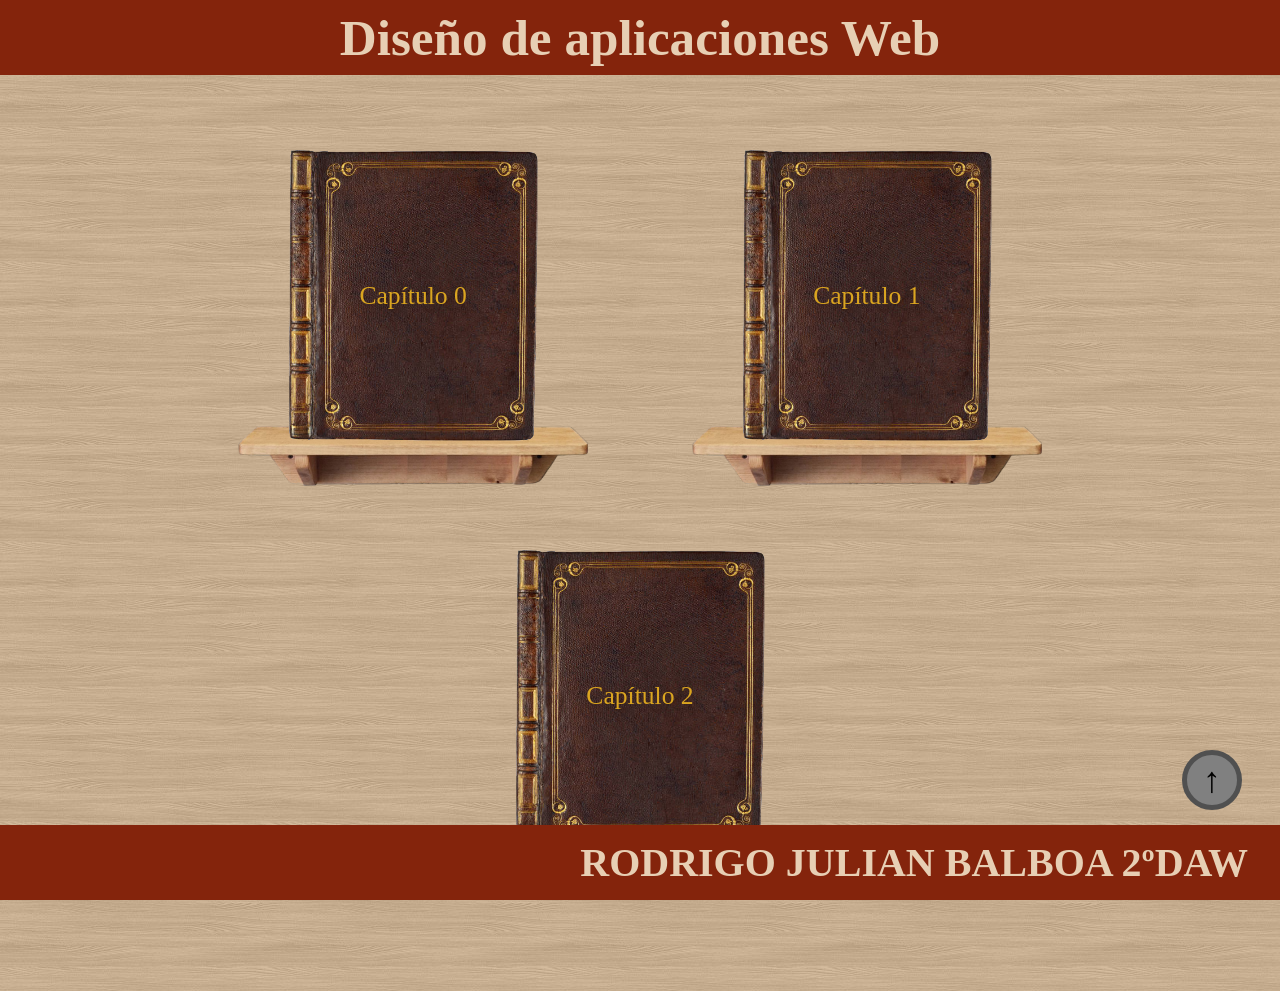
<file: index.html>
<!DOCTYPE html>
<html>
<head>
	<meta charset="utf-8">
	<meta name="viewport" content="width=device-width, initial-scale=1.0">
	<link rel="stylesheet" type="text/css" href="CSSs/main.css">
	<title>Diseño de aplicaciones Web</title>
	
</head>
<body id="inicio">
	<header>
		Diseño de aplicaciones Web
	</header>
	<div class="contenedor">
		<a href="HTMLs/Capitulos/capitulo0/capitulo0.html" class="libro">Capítulo 0</a>
		<a href="HTMLs/Capitulos/capitulo1/capitulo1.html" class="libro">Capítulo 1</a>
		<a href="HTMLs/Capitulos/capitulo2/capitulo2.html" class="libro">Capítulo 2</a>
</div>
	<a href="#inicio" class="back-to-top" aria-label="Volver arriba">↑</a>
	<footer>
		RODRIGO JULIAN BALBOA 2ºDAW
	</footer>
</body>

</html>
</file>
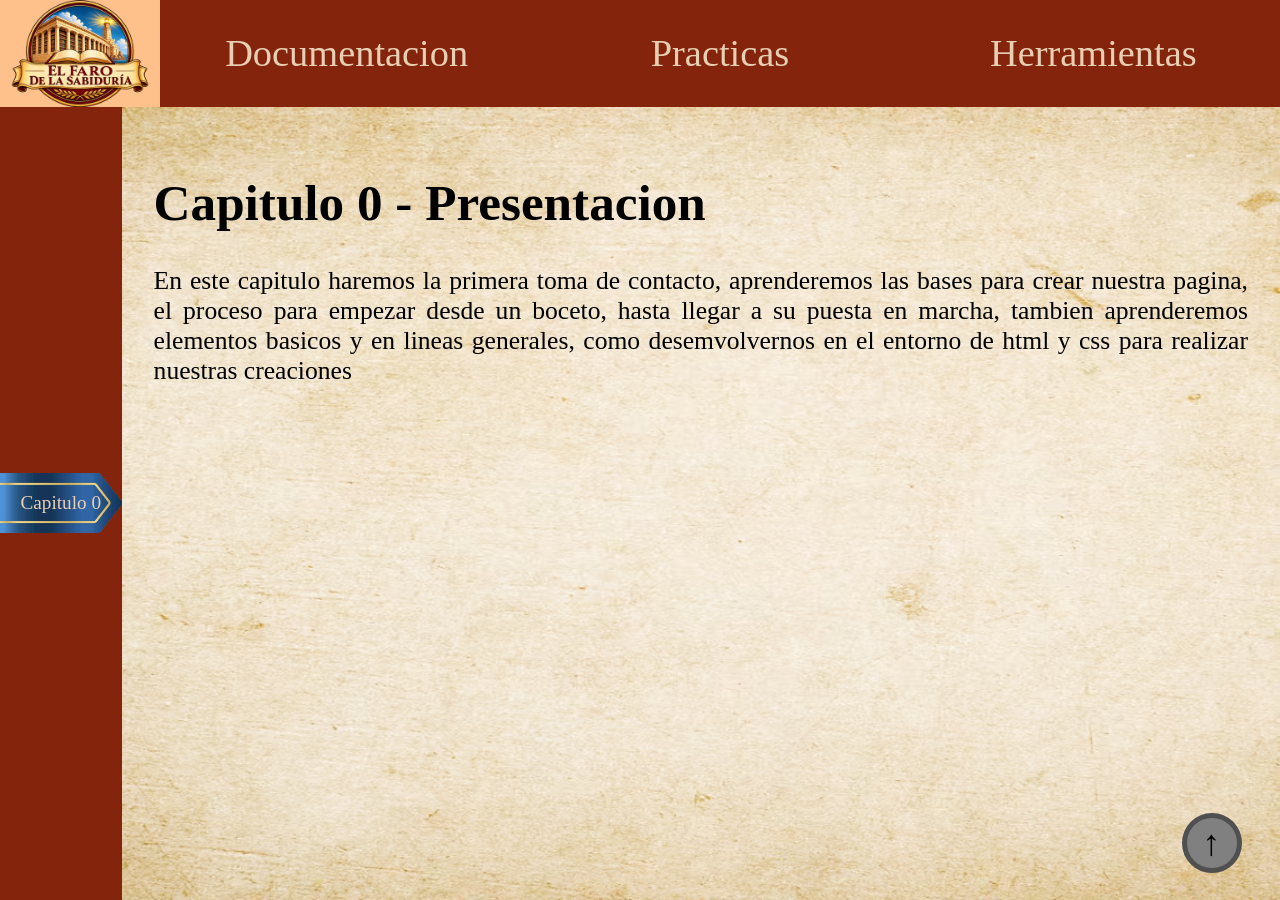
<file: HTMLs/Capitulos/capitulo0/capitulo0.html>
<!DOCTYPE html>
<html>
<head>
	<meta charset="utf-8">
	<meta name="viewport" content="width=device-width, initial-scale=1">
	<link rel="stylesheet" type="text/css" href="../../../CSSs/capitulos.css">
	<title>Capitulo 1</title>
	
</head>
<body>
	<div class="contenedor">
		<div class="superior">
			<div class="logo">
				<a href="../../../index.html">
					<img src="../../../IMGs/logo.png"/>
				</a>
			</div>
			<div class="opciones">
				<input type="checkbox" id="menu">
				<label for="menu">☰</label>

				<div class="enlaces">
					<div id="opcion2"><a href="Documentacion.html">Documentacion</a></div>
					<div id="opcion3"><a href="Practicas.html">Practicas</a></div>
					<div id="opcion4"><a href="Herramientas.html">Herramientas</a></div>
					<!-- Usar en funcion de si se necesita o no
					<div id="opcion1">Tema anterior</div>
					<div id="opcion2">Herramientas</div>
					<div id="opcion3">Ejercicios</div>
					<div id="opcion4">Siguiente Tema</div>
					-->
				</div>
			</div>
		</div>
		<div class="inferior">
			<div class="marcador">
				<div id="ancla1"><a href="#parte1">Capitulo 0</a></div>
				<!-- Usar en funcion de si se necesita o no
				<div id="ancla1">ancla 1</div>
				<div id="ancla2">ancla 2</div> 
				<div id="ancla3">ancla 3</div>
				<div id="ancla4">ancla 4</div>
				-->
			</div>
			<div class="texto" id="texto">
				<h1 id="parte1">Capitulo 0 - Presentacion</h1>
					<p>En este capitulo haremos la primera toma de contacto, aprenderemos las bases para crear nuestra pagina, el proceso para empezar desde un boceto, hasta llegar a su puesta en marcha, tambien aprenderemos elementos basicos y en lineas generales, como desemvolvernos en el entorno de html y css para realizar nuestras creaciones</p>
			</div>
		</div>
	</div>
	<a href="#parte1" class="back-to-top">↑</a>
	<script src="../../../JavaScript/barra.js"></script>
</body>
</html>
</file>
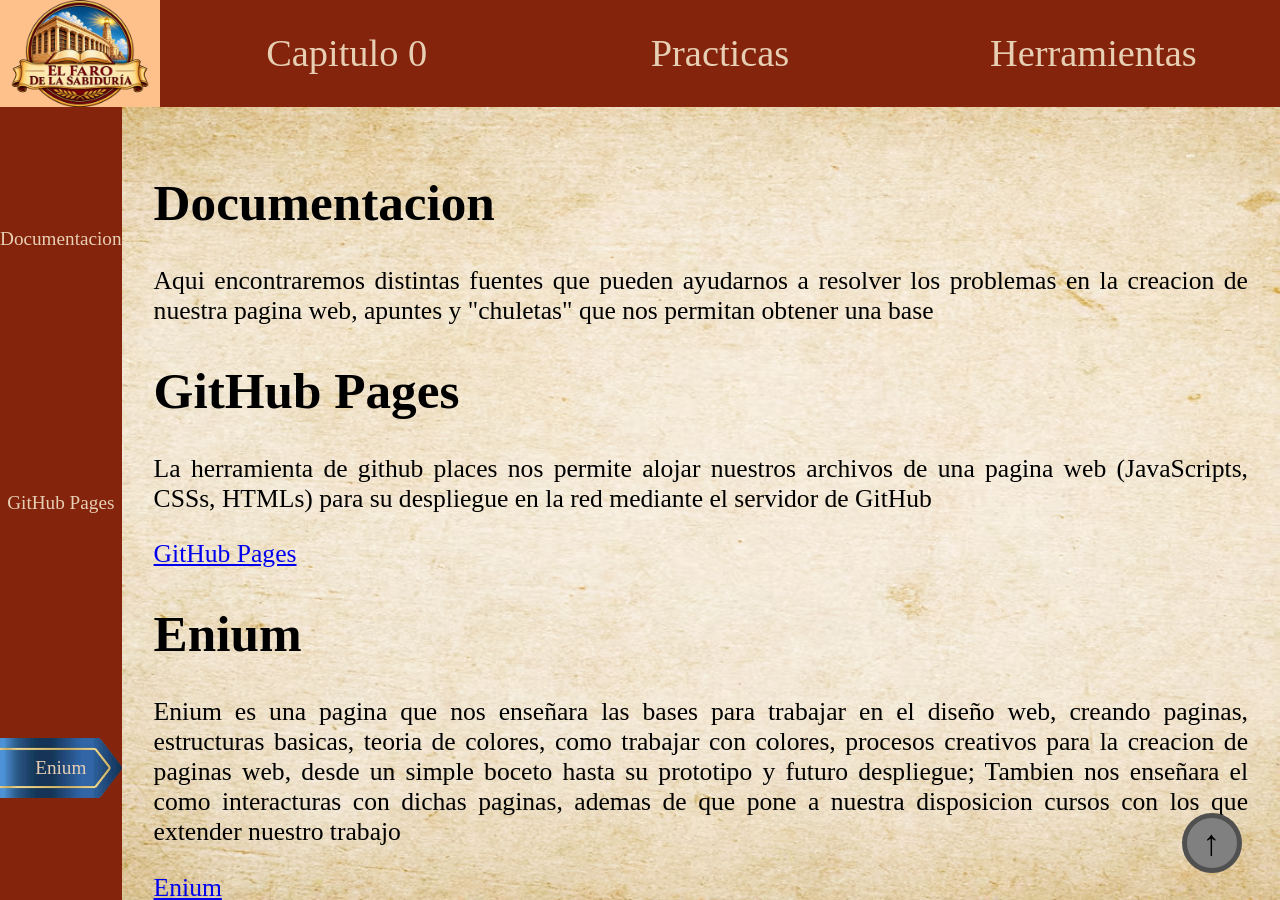
<file: HTMLs/Capitulos/capitulo0/Documentacion.html>
<!DOCTYPE html>
<html>
<head>
	<meta charset="utf-8">
	<meta name="viewport" content="width=device-width, initial-scale=1">
	<link rel="stylesheet" type="text/css" href="../../../CSSs/capitulos.css">
	<title>Capitulo 1</title>
	
</head>
<body>
	<div class="contenedor">
		<div class="superior">
			<div class="logo">
				<a href="../../../index.html">
					<img src="../../../IMGs/logo.png"/>
				</a>
			</div>
			<div class="opciones">
				<input type="checkbox" id="menu">
				<label for="menu">☰</label>

				<div class="enlaces">
					<div id="opcion2"><a href="Capitulo0.html">Capitulo 0</a></div>
					<div id="opcion3"><a href="Practicas.html">Practicas</a></div>
					<div id="opcion4"><a href="Herramientas.html">Herramientas</a></div>
					<!-- Usar en funcion de si se necesita o no
					<div id="opcion1">Tema anterior</div>
					<div id="opcion2">Herramientas</div>
					<div id="opcion3">Ejercicios</div>
					<div id="opcion4">Siguiente Tema</div>
					-->
				</div>
			</div>
		</div>
		<div class="inferior">
			<div class="marcador">
				<div id="ancla1"><a href="#parte1">Documentacion</a></div>
				<div id="ancla2"><a href="#parte2">GitHub Pages</a></div>
				<div id="ancla3"><a href="#parte3">Enium</a></div>
				<!-- Usar en funcion de si se necesita o no
				<div id="ancla1">ancla 1</div>
				<div id="ancla2">ancla 2</div> 
				<div id="ancla3">ancla 3</div>
				<div id="ancla4">ancla 4</div>
				-->
			</div>
			<div class="texto" id="texto">
				<h1 id="parte1">Documentacion</h1>
				<p>Aqui encontraremos distintas fuentes que pueden ayudarnos a resolver los problemas en la creacion de nuestra pagina web, apuntes y "chuletas" que nos permitan obtener una base</p>
				<h1 id="parte2">GitHub Pages</h1>
				<p>La herramienta de github places nos permite alojar nuestros archivos de una pagina web (JavaScripts, CSSs, HTMLs) para su despliegue en la red mediante el servidor de GitHub</p>
				<a href="https://docs.github.com/es/pages?classId=c69e8f66-4b41-42af-a411-b7788c4b36c5">GitHub Pages</a>
				<h1 id="parte3">Enium</h1>
				<p>Enium es una pagina que nos enseñara las bases para trabajar en el diseño web, creando paginas, estructuras basicas, teoria de colores, como trabajar con colores, procesos creativos para la creacion de paginas web, desde un simple boceto hasta su prototipo y futuro despliegue; Tambien nos enseñara el como interacturas con dichas paginas, ademas de que pone a nuestra disposicion cursos con los que extender nuestro trabajo</p>
				<a href="https://www.eniun.com/diseno-interfaces-web-ciclo-formativo/?classId=c69e8f66-4b41-42af-a411-b7788c4b36c5">Enium</a>
			</div>
		</div>
	</div>
	<a href="#parte1" class="back-to-top">↑</a>
	<script src="../../../JavaScript/barra.js"></script>
</body>
</html>
</file>
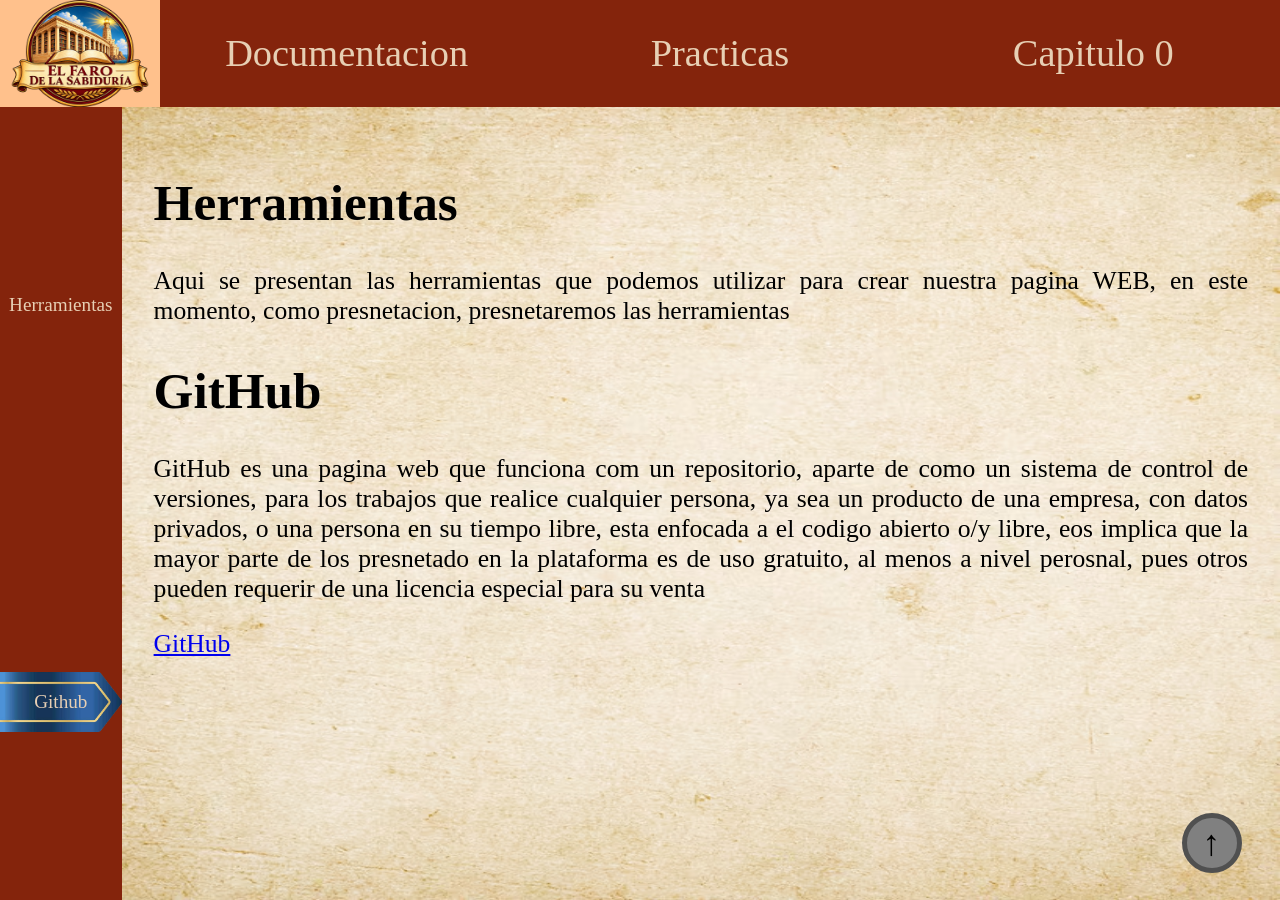
<file: HTMLs/Capitulos/capitulo0/Herramientas.html>
<!DOCTYPE html>
<html>
<head>
	<meta charset="utf-8">
	<meta name="viewport" content="width=device-width, initial-scale=1">
	<link rel="stylesheet" type="text/css" href="../../../CSSs/capitulos.css">
	<title>Capitulo 1</title>
	
</head>
<body>
	<div class="contenedor">
		<div class="superior">
			<div class="logo">
				<a href="../../../index.html">
					<img src="../../../IMGs/logo.png"/>
				</a>
			</div>
			<div class="opciones">
				<input type="checkbox" id="menu">
				<label for="menu">☰</label>

				<div class="enlaces">
					<div id="opcion2"><a href="Documentacion.html">Documentacion</a></div>
					<div id="opcion3"><a href="Practicas.html">Practicas</a></div>
					<div id="opcion4"><a href="Capitulo0.html">Capitulo 0</a></div>
					<!-- Usar en funcion de si se necesita o no
					<div id="opcion1">Tema anterior</div>
					<div id="opcion2">Herramientas</div>
					<div id="opcion3">Ejercicios</div>
					<div id="opcion4">Siguiente Tema</div>
					-->
				</div>
			</div>
		</div>
		<div class="inferior">
			<div class="marcador">
				<div id="ancla1"><a href="#parte1">Herramientas</a></div>
                <div id="ancla2"><a href="#parte2">Github</a></div>
				<!-- Usar en funcion de si se necesita o no
				<div id="ancla1">ancla 1</div>
				<div id="ancla2">ancla 2</div> 
				<div id="ancla3">ancla 3</div>
				<div id="ancla4">ancla 4</div>
				-->
			</div>
			<div class="texto" id="texto">
				<h1 id="parte1">Herramientas</h1>
				<p>Aqui se presentan las herramientas que podemos utilizar para crear nuestra pagina WEB, en este momento, como presnetacion, presnetaremos las herramientas</p>
                <h1 id="parte2">GitHub</h1>
                <p>GitHub es una pagina web que funciona com un repositorio, aparte de como un sistema de control de versiones, para los trabajos que realice cualquier persona, ya sea un producto de una empresa, con datos privados, o una persona en su tiempo libre, esta enfocada a el codigo abierto o/y libre, eos implica que la mayor parte de los presnetado en la plataforma es de uso gratuito, al menos a nivel perosnal, pues otros pueden requerir de una licencia especial para su venta</p>
                <a href="https://github.com/">GitHub</a>
			</div>
		</div>
	</div>
	<a href="#parte1" class="back-to-top">↑</a>
	<script src="../../../JavaScript/barra.js"></script>
</body>
</html>
</file>
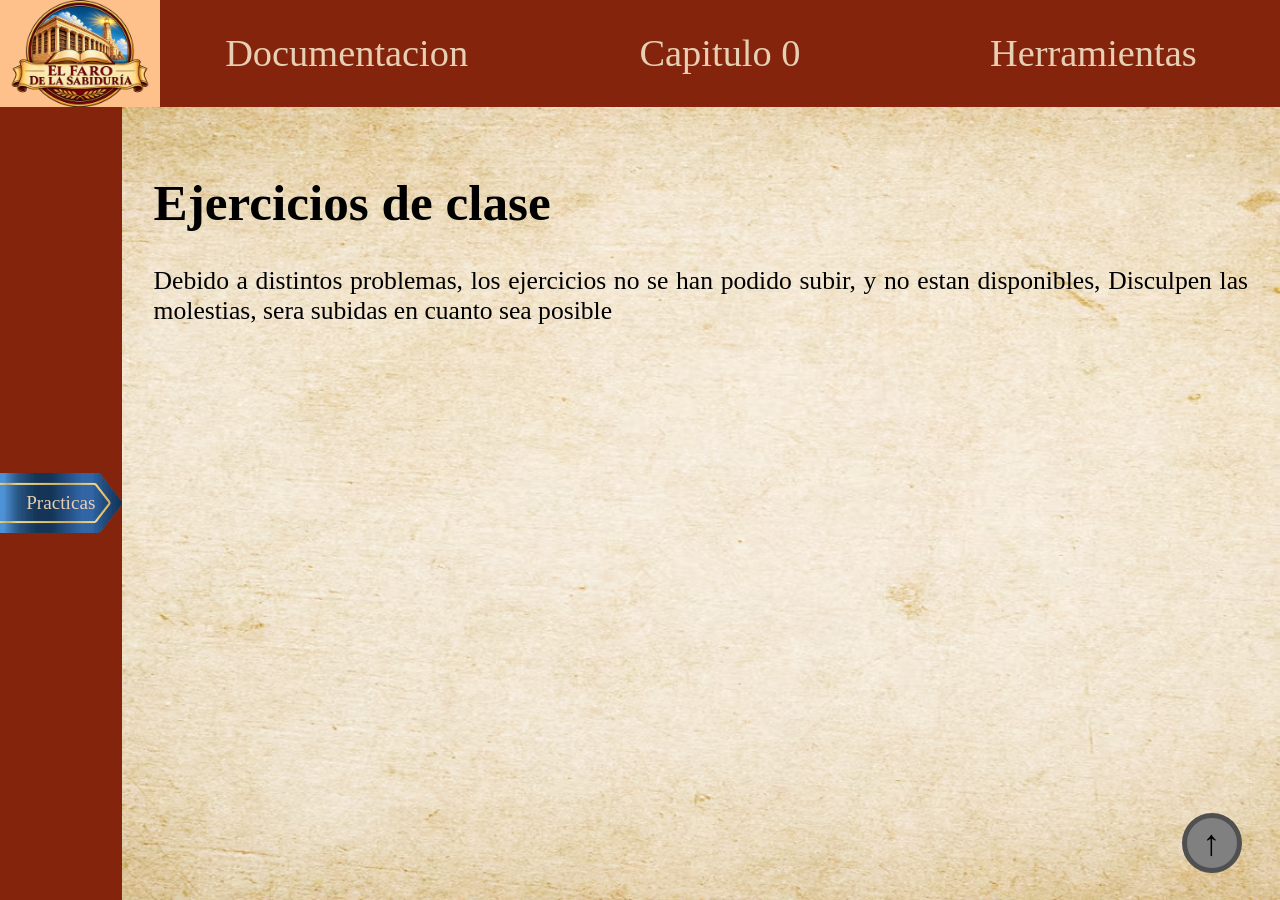
<file: HTMLs/Capitulos/capitulo0/Practicas.html>
<!DOCTYPE html>
<html>
<head>
	<meta charset="utf-8">
	<meta name="viewport" content="width=device-width, initial-scale=1">
	<link rel="stylesheet" type="text/css" href="../../../CSSs/capitulos.css">
	<title>Capitulo 1</title>
	
</head>
<body>
	<div class="contenedor">
		<div class="superior">
			<div class="logo">
				<a href="../../../index.html">
					<img src="../../../IMGs/logo.png"/>
				</a>
			</div>
			<div class="opciones">
				<input type="checkbox" id="menu">
				<label for="menu">☰</label>

				<div class="enlaces">
					<div id="opcion2"><a href="Documentacion.html">Documentacion</a></div>
					<div id="opcion3"><a href="Capitulo0.html">Capitulo 0</a></div>
					<div id="opcion4"><a href="Herramientas.html">Herramientas</a></div>
					<!-- Usar en funcion de si se necesita o no
					<div id="opcion1">Tema anterior</div>
					<div id="opcion2">Herramientas</div>
					<div id="opcion3">Ejercicios</div>
					<div id="opcion4">Siguiente Tema</div>
					-->
				</div>
			</div>
		</div>
		<div class="inferior">
			<div class="marcador">
				<div id="ancla1"><a href="#parte1">Practicas</a></div>
				<!-- Usar en funcion de si se necesita o no
				<div id="ancla1">ancla 1</div>
				<div id="ancla2">ancla 2</div> 
				<div id="ancla3">ancla 3</div>
				<div id="ancla4">ancla 4</div>
				-->
			</div>
			<div class="texto" id="texto">
				<h1 id="parte1">Ejercicios de clase</h1>
				<p>Debido a distintos problemas, los ejercicios no se han podido subir, y no estan disponibles, Disculpen las molestias, sera subidas en cuanto sea posible</p>
			</div>
		</div>
	</div>
	<a href="#parte1" class="back-to-top">↑</a>
	<script src="../../../JavaScript/barra.js"></script>
</body>
</html>
</file>
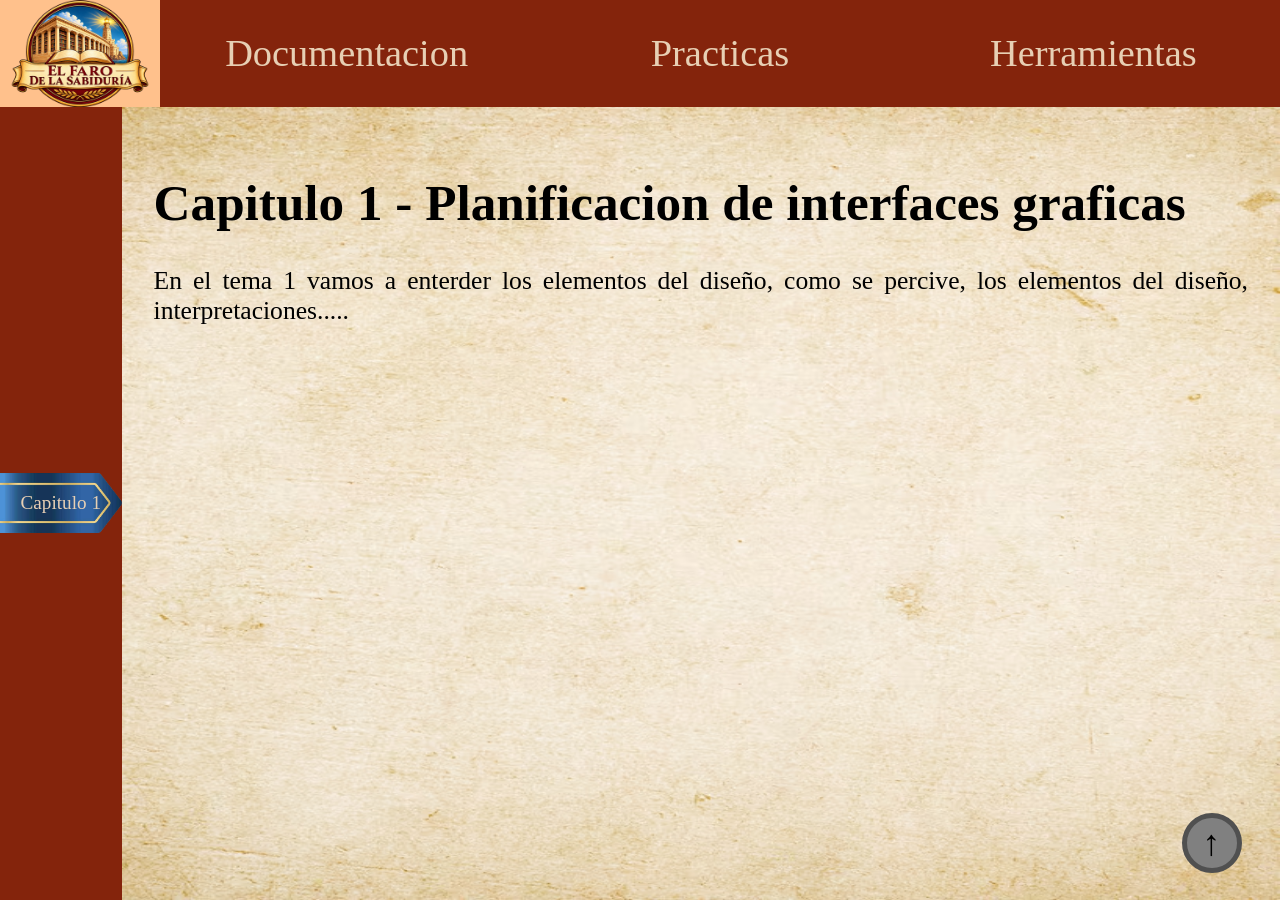
<file: HTMLs/Capitulos/capitulo1/capitulo1.html>
<!DOCTYPE html>
<html>
<head>
	<meta charset="utf-8">
	<meta name="viewport" content="width=device-width, initial-scale=1">
	<link rel="stylesheet" type="text/css" href="../../../CSSs/capitulos.css">
	<title>Capitulo 1</title>
	
</head>
<body>
	<div class="contenedor">
		<div class="superior">
			<div class="logo">
				<a href="../../../index.html">
					<img src="../../../IMGs/logo.png"/>
				</a>
			</div>
			<div class="opciones">
				<input type="checkbox" id="menu">
				<label for="menu">☰</label>

				<div class="enlaces">
					<div id="opcion2"><a href="Documentacion.html">Documentacion</a></div>
					<div id="opcion3"><a href="Practicas.html">Practicas</a></div>
					<div id="opcion4"><a href="Herramientas.html">Herramientas</a></div>
					<!-- Usar en funcion de si se necesita o no
					<div id="opcion1">Tema anterior</div>
					<div id="opcion2">Herramientas</div>
					<div id="opcion3">Ejercicios</div>
					<div id="opcion4">Siguiente Tema</div>
					-->
				</div>
			</div>
		</div>
		<div class="inferior">
			<div class="marcador">
				<div id="ancla1"><a href="#parte1">Capitulo 1</a></div>
				<!-- Usar en funcion de si se necesita o no
				<div id="ancla1">ancla 1</div>
				<div id="ancla2">ancla 2</div> 
				<div id="ancla3">ancla 3</div>
				<div id="ancla4">ancla 4</div>
				-->
			</div>
			<div class="texto" id="texto">
				<h1 id="parte1">Capitulo 1 - Planificacion de interfaces graficas</h1>
					<p>En el tema 1 vamos a enterder los elementos del diseño, como se percive, los elementos del diseño, interpretaciones.....</p>
			</div>
		</div>
	</div>
	<a href="#parte1" class="back-to-top">↑</a>
	<script src="../../../JavaScript/barra.js"></script>
</body>
</html>
</file>
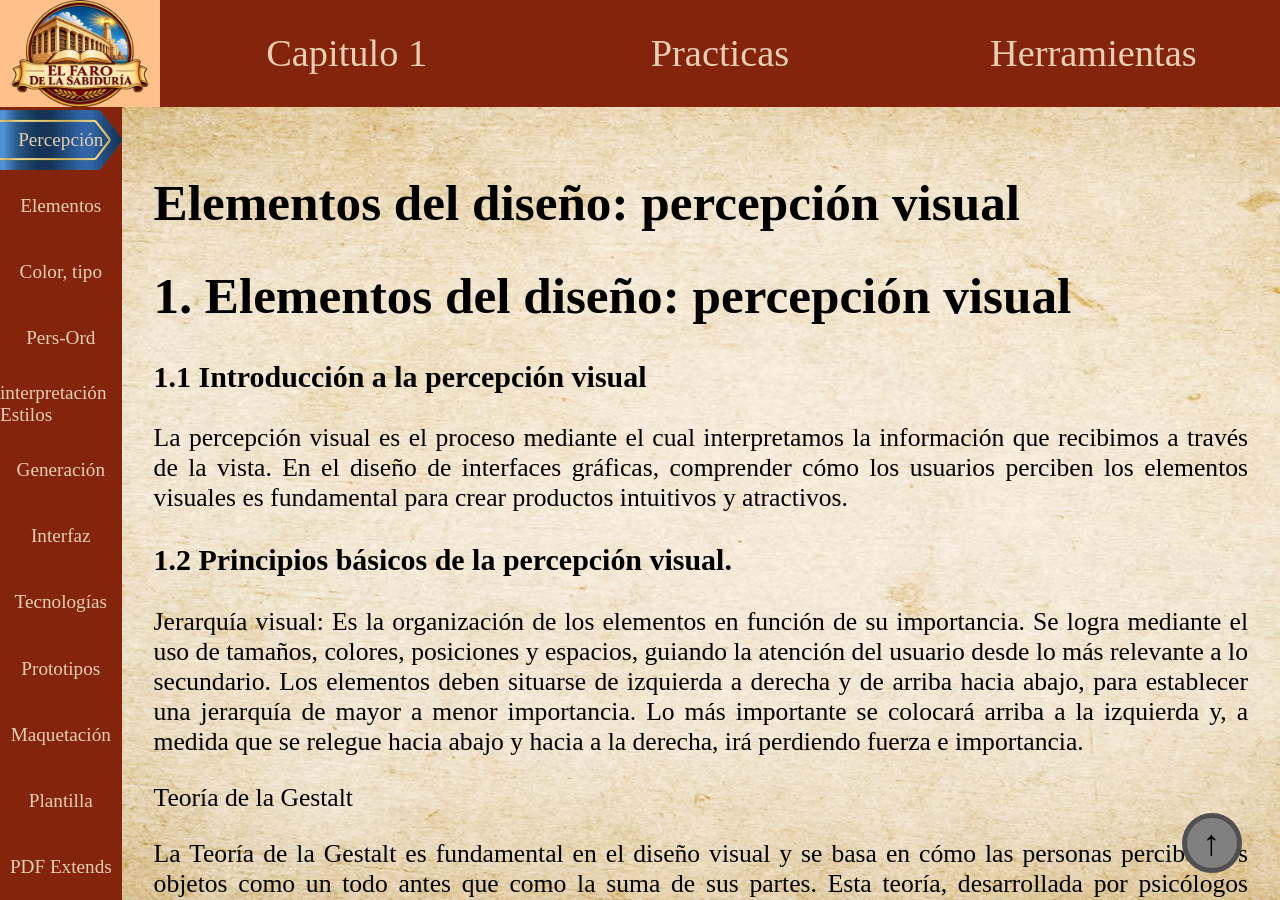
<file: HTMLs/Capitulos/capitulo1/Documentacion.html>
<!DOCTYPE html>
<html>
<head>
	<meta charset="utf-8">
	<meta name="viewport" content="width=device-width, initial-scale=1">
	<link rel="stylesheet" type="text/css" href="../../../CSSs/capitulos.css">
	<title>Capitulo 1</title>
	
</head>
<body>
	<div class="contenedor">
		<div class="superior">
			<div class="logo">
				<a href="../../../index.html">
					<img src="../../../IMGs/logo.png"/>
				</a>
			</div>
			<div class="opciones">
				<input type="checkbox" id="menu">
				<label for="menu">☰</label>

				<div class="enlaces">
					<div id="opcion2"><a href="Capitulo1.html">Capitulo 1</a></div>
					<div id="opcion3"><a href="Practicas.html">Practicas</a></div>
					<div id="opcion4"><a href="Herramientas.html">Herramientas</a></div>
					<!-- Usar en funcion de si se necesita o no
					<div id="opcion1">Tema anterior</div>
					<div id="opcion2">Herramientas</div>
					<div id="opcion3">Ejercicios</div>
					<div id="opcion4">Siguiente Tema</div>
					-->
				</div>
			</div>
		</div>
		<div class="inferior">
			<div class="marcador">
				<div id="ancla1"><a href="#parte1">Percepción</a></div>
				<div id="ancla2"><a href="#parte2">Elementos</a></div>
				<div id="ancla3"><a href="#parte3">Color, tipo</a></div>
				<div id="ancla4"><a href="#parte4">Pers-Ord</a></div>
				<div id="ancla5"><a href="#parte5">interpretación Estilos</a></div>
				<div id="ancla6"><a href="#parte6">Generación</a></div>
				<div id="ancla7"><a href="#parte7">Interfaz</a></div>
				<div id="ancla8"><a href="#parte8">Tecnologías</a></div>
				<div id="ancla9"><a href="#parte9">Prototipos</a></div>
				<div id="ancla10"><a href="#parte10">Maquetación</a></div>
				<div id="ancla11"><a href="#parte11">Plantilla</a></div>
				<div id="ancla12"><a href="#parte12">PDF Extends</a></div>
				<!-- Usar en funcion de si se necesita o no
				-->
			</div>
			<div class="texto" id="texto">
				<h1 id="parte1">Elementos del diseño: percepción visual</h1>
				<p>
					<h1 id="parte1">1. Elementos del diseño: percepción visual</h1>
<h3>1.1 Introducción a la percepción visual</h3>
<p>La percepción visual es el proceso mediante el cual interpretamos la información que recibimos a través de la vista. En el diseño de interfaces gráficas, comprender cómo los usuarios perciben los elementos visuales es fundamental para crear productos intuitivos y atractivos.</p>
<h3>1.2 Principios básicos de la percepción visual.</h3>
<p>Jerarquía visual: Es la organización de los elementos en función de su importancia. Se logra mediante el uso de tamaños, colores, posiciones y espacios, guiando la atención del usuario desde lo más relevante a lo secundario. Los elementos deben situarse de izquierda a derecha y de arriba hacia abajo, para establecer una jerarquía de mayor a menor importancia. Lo más importante se colocará arriba a la izquierda y, a medida que se relegue hacia abajo y hacia a la derecha, irá perdiendo fuerza e importancia.</p>
<p>Teoría de la Gestalt</p>
<p>La Teoría de la Gestalt es fundamental en el diseño visual y se basa en cómo las personas perciben los objetos como un todo antes que como la suma de sus partes. Esta teoría, desarrollada por psicólogos alemanes a principios del siglo XX, identifica varios principios que explican cómo agrupamos y organizamos los elementos visuales:</p>
<p>Figura y fondo: Permite distinguir el elemento principal de la composición (figura) del espacio que lo rodea (fondo). Un buen diseño utiliza el contraste y la separación para que el usuario identifique rápidamente la información relevante.</p>
<p>Contraste: Es la diferencia visual entre elementos, ya sea por color, tamaño, for- ma o textura. El contraste ayuda a resaltar información importante y mejora la legibilidad.</p>
<p>Simetría: Este principio indica que percibimos las imágenes simétricas como unida- des completas. Nuestro cerebro tiende a organizar los elementos visuales de forma simétrica, viéndolos como partes de un todo. Esto ocurre incluso si las imágenes están a distancia o no son completamente visibles.</p>
<p>Proximidad: Elementos que están cerca unos de otros se perciben como relacio- nados. Agrupar información relacionada facilita la comprensión y reduce la carga cognitiva.</p>
<p>Similitud o Semejanza: Elementos que comparten características visuales (color, forma, tamaño) se agrupan mentalmente. Esto ayuda a crear patrones y coherencia en el diseño.</p>
<p>Continuidad: El ojo tiende a seguir líneas, curvas y patrones continuos. Los diseños que aprovechan la continuidad facilitan la navegación y la lectura.</p>
<p>Cierre: La mente completa figuras o patrones aunque estén incompletos. Este prin- cipio permite sugerir formas y estructuras sin mostrarlas completamente, haciendo el diseño más dinámico y atractivo.</p>
<p>Esquemas de los principios de proximidad, semejanza y continuidad de la Gestalt. Esquemas de los principios de simetría, cierre y contraste de la Gestalt. Esquema del principio de figura y fondo de la Gestalt. Estos principios ayudan a los diseñadores a crear interfaces más intuitivas y organiza- das, facilitando la comprensión y navegación por parte del usuario.</p>
<h3>1.3 Aplicación en el diseño de interfaces</h3>
<p>Aplicar estos principios permite crear interfaces más comprensibles y agradables. Por ejemplo, el uso adecuado del contraste mejora la legibilidad, y la jerarquía visual ayuda a destacar la información más relevante.</p>
<h1 id="parte2">2. Elementos conceptuales del diseño</h1>
<p>En el diseño gráfico y de interfaces, los elementos básicos como el punto, la línea, el plano y el volumen son fundamentales para construir composiciones visuales y transmitir mensajes.</p>
<p>Punto: Es el elemento más simple y esencial. Representa una posición en el espacio y puede utilizarse para marcar, destacar o llamar la atención sobre un área específica. En interfaces, los puntos pueden ser usados como indicadores, bullets en listas o elementos decorativos.</p>
<p>Línea: Surge de la unión de dos puntos. Las líneas pueden ser rectas, curvas, hori- zontales, verticales o diagonales, y sirven para separar, conectar,</p>
<p>Plano: Se genera al unir varias líneas y delimita una superficie. El plano permite organizar el espacio, crear áreas de contenido y establecer jerarquías visuales. En interfaces, los planos se ven en fondos, tarjetas, secciones y contenedores que agrupan elementos relacionados.</p>
<p>Volumen: Es la extensión del plano en el espacio tridimensional. Aunque el diseño de interfaces suele ser bidimensional, el volumen se puede sugerir mediante sombras, gradientes, perspectiva y efectos visuales, aportando profundidad y realismo a la composición. Representación de punto, línea, plano y volumen en diseño visual.</p>
<p>Aplicación en interfaces web: Los puntos pueden indicar estados (activo/inactivo), notificaciones o ubicaciones en mapas. Las líneas ayudan a separar menús, secciones o destacar títulos. Los planos organizan el contenido en bloques, tarjetas o áreas funcionales. El volumen aporta profundidad y atractivo visual, mejorando la experiencia del usuario.</p>
<h3>2.1 Elementos visuales</h3>
<p>Los elementos visuales son los componentes que realmente vemos y que conforman la apariencia de cualquier diseño gráfico o interfaz. Incluyen las formas, colores, tamaños y texturas que, combinados, permiten comunicar ideas, organizar la información y facilitar la interacción visual entre el usuario y el producto. Estos cuatro elementos visuales son esenciales para definir la apariencia y el significado de los objetos en el diseño de interfaces:</p>
<p>Forma: Es la configuración externa de un objeto, su contorno y estructura. Las formas pueden ser geométricas (cuadrados, círculos, triángulos) u orgánicas (irregu- lares, naturales). En interfaces, la forma ayuda a diferenciar botones, iconos y áreas funcionales, facilitando la identificación y la navegación.</p>
<p>Medida: Se refiere al tamaño relativo o absoluto de los elementos. La medida permite establecer jerarquía visual, destacar información importante y mantener la proporción entre componentes. Un buen uso de la medida mejora la legibilidad y la usabilidad en la interfaz.</p>
<p>Color: El color aporta significado, emoción y coherencia visual. Permite crear con- traste, agrupar elementos y guiar la atención del usuario. La elección adecuada de colores refuerza la identidad de marca y mejora la experiencia de usuario.</p>
<p>Textura: Es la cualidad superficial que sugiere cómo se sentiría un objeto al tacto. En diseño digital, la textura se representa visualmente mediante patrones, sombras o imágenes que aportan profundidad y realismo. Las texturas pueden hacer que una interfaz sea más atractiva y comprensible.</p>
<p>Aplicación en interfaces web: Las formas claras y consistentes facilitan la interacción y la comprensión de los elementos. La medida adecuada de botones y textos mejora la accesibilidad y la experiencia de usuario. El color se utiliza para transmitir estados, resaltar acciones y crear ambientes vi- suales. La textura aporta riqueza visual y puede ayudar a diferenciar áreas o funciones.</p>
<h3>2.2 Elementos de relación</h3>
<p>Los elementos de relación son aquellos que permiten establecer conexiones, jerarquías y organización entre los distintos componentes visuales de una interfaz. Son fundamentales para crear estructuras comprensibles y facilitar la navegación y la interacción del usuario.</p>
<p>Dirección: Indica el sentido en el que se orientan los elementos dentro de la composi- ción. La dirección puede guiar la mirada del usuario, sugerir movimiento o establecer relaciones entre componentes. En interfaces web, las flechas, líneas y la disposición de los elementos ayudan a dirigir la atención y la navegación.</p>
<p>Posición: Es el lugar que ocupa cada elemento dentro del espacio de diseño. La posición determina la importancia visual y funcional de los objetos, y ayuda a or- ganizar la información de manera lógica y jerárquica. En interfaces, la posición de botones, menús y mensajes influye en la experiencia de usuario.</p>
<p>Espacio: Se refiere al área libre entre los elementos, también conocido como espacio negativo o blanco. El uso adecuado del espacio mejora la legibilidad, evita la satu- ración visual y aporta equilibrio a la composición. En diseño web, el espacio entre bloques, párrafos y componentes facilita la comprensión y la interacción.</p>
<p>Gravedad: Es la sensación de peso visual que tienen los elementos en la composi- ción. La gravedad se relaciona con el tamaño, el color y la posición de los objetos, y puede influir en cómo percibimos la estabilidad o el dinamismo de una interfaz. Un diseño equilibrado distribuye la gravedad de manera armoniosa para evitar que la composición se vea descompensada.</p>
<p>Aplicación en interfaces web: La dirección de los elementos guía al usuario hacia acciones clave o información relevante. La posición estratégica de los componentes mejora la usabilidad y la eficiencia. El espacio bien gestionado aporta claridad y comodidad visual. La gravedad equilibrada genera interfaces estables y agradables.</p>
<h3>2.3 Elementos prácticos</h3>
<p>Los elementos prácticos en el diseño de interfaces web son aquellos que permiten que los componentes visuales cumplan una función específica y aporten valor al usuario. Se centran en cómo los elementos se representan, el significado que transmiten y la función que desempeñan dentro de la interfaz.</p>
<p>Representación: Es la forma en que un elemento se muestra visualmente en la interfaz. Puede ser un icono, un botón, una imagen o cualquier componente gráfico. La representación debe ser clara, coherente y reconocible para facilitar la interacción y evitar confusiones.</p>
<p>Significado: Hace referencia al mensaje o la información que transmite el elemen- to. Un buen diseño asegura que cada componente tenga un significado evidente y acorde a su función, ayudando al usuario a comprender su propósito sin necesidad de explicaciones adicionales.</p>
<p>Función: Es la utilidad o el objetivo que cumple el elemento dentro de la interfaz. Puede ser interactuar, informar, guiar, advertir o facilitar una acción. La función de- be estar alineada con la representación y el significado, garantizando una experiencia de usuario intuitiva y eficiente.</p>
<p>Aplicación en interfaces web: Los iconos deben representar acciones o estados de forma universal y comprensible. El significado de los botones y mensajes debe ser claro para evitar errores y mejorar la usabilidad. Cada elemento debe cumplir una función concreta y aportar valor a la experiencia del usuario.</p>
<h1 id="parte3">3. Color, tipografía, iconos</h1>
<h3>3.1 Color</h3>
<p>El color es uno de los elementos más poderosos en el diseño de interfaces gráficas. Su correcta utilización permite transmitir emociones, crear jerarquía visual, mejorar la usabilidad y reforzar la identidad de marca.</p>
<p>Teoría del color: El círculo cromático agrupa los colores en primarios (rojo, azul, amarillo), secundarios (verde, naranja, violeta) y terciarios. Los esquemas de color más usados en diseño son:</p>
<p>Colores primarios: Rojo, azul y amarillo. No pueden obtenerse mezclando otros colores y son la base para crear el resto.</p>
<p>Colores secundarios: Verde, naranja y violeta. Se obtienen mezclando dos colores primarios entre sí (por ejemplo, azul y amarillo producen verde).</p>
<p>Colores terciarios: Resultan de mezclar un color primario con uno secundario, como rojo-violáceo o azul-verdoso. Permiten ampliar la paleta cromática y crear matices.</p>
<p>Colores complementarios: Se encuentran opuestos en el círculo cromático (ejem- plo: azul y naranja). Generan contraste y dinamismo.</p>
<p>Colores análogos: Están juntos en el círculo cromático (ejemplo: azul, azul verdoso y verde). Producen armonía y suavidad.</p>
<p>Colores triádicos: Forman un triángulo equilátero en el círculo cromático (ejemplo: rojo, amarillo y azul). Ofrecen variedad y equilibrio. Rueda de colores básicos y sus combinaciones. Vídeo recomendado: Teoría del color y su aplicación en diseño (YouTube)</p>
<p>Psicología del color: Cada color transmite sensaciones y emociones diferentes. Por ejemplo:</p>
<p>Rojo: Energía, urgencia, pasión. Muy usado en botones de alerta o compra.</p>
<p>Azul: Confianza, calma, profesionalidad. Frecuente en webs corporativas y tec- nológicas.</p>
<p>Verde: Naturaleza, salud, éxito. Utilizado en mensajes de confirmación o productos ecológicos.</p>
<p>Amarillo: Optimismo, atención, creatividad. Bueno para destacar avisos o promo- ciones.</p>
<p>Negro: Elegancia, lujo, sofisticación. Usado en marcas premium y fondos neutros.</p>
<p>Accesibilidad y contraste: Es fundamental asegurar que el contraste entre texto y fondo sea suficiente para que todos los usuarios puedan leer la información, especialmente personas con discapacidad visual. Existen herramientas online para comprobar el contraste y la accesibilidad de los colores elegidos. Al hacer un interfaz de usuario, jugar con dos colores que hagan contraste: Ejemplo de contraste entre colores en una interfaz web.</p>
<p>En la siguiente imagen se pueden ver la rueda de colores que hacen contraste:</p>
<p>Ejemplos de uso en interfaces: Botones de acción principal suelen tener colores llamativos (rojo, verde, azul). Fondos neutros (blanco, gris claro) facilitan la lectura y hacen destacar los elementos interactivos. Los colores de advertencia (amarillo, rojo) se reservan para mensajes importantes o errores. El uso coherente de la paleta de colores refuerza la identidad visual y la experiencia del usuario.</p>
<h3>3.2 Paleta de colores</h3>
<p>La paleta de colores es el conjunto de colores seleccionados para un proyecto de diseño. Una buena paleta aporta coherencia visual, refuerza la identidad de marca y facilita la navegación. Se recomienda elegir colores principales, secundarios y de acento, asegurando buen contraste y accesibilidad.</p>
<p>Consejos para crear una paleta de colores: Limita la cantidad de colores para evitar confusión visual. Usa herramientas online como Adobe Color, Coolors o Paletton para generar com- binaciones armoniosas. Prueba la paleta en diferentes dispositivos y condiciones de luz. Asegúrate de que los colores elegidos sean accesibles para personas con daltonismo. Mantén la coherencia en todos los elementos de la interfaz. Las cosas que están “encima” debe ser más claras que las que están abajo</p>
<p>De izquierda a derecha, ejemplo de como NO usar la luz y de como SI usar la luz Puedes usar las siguientes webs para diseñar paletas de colores para tu web: Adobe Color Coolors Paletton Palettte Learn UI Logo Gas Color Color, permite ajustar las curvas de saturación y luminosidad.</p>
<h3>3.3 Sistema RGB</h3>
<p>El sistema RGB (Rojo, Verde, Azul) es un modelo de color aditivo utilizado en panta- llas y dispositivos digitales. Combina luz roja, verde y azul en diferentes intensidades para crear una amplia gama de colores. Cada color se representa mediante valores numéricos que indican la intensidad de cada componente. Cada color en el sistema RGB se representa mediante tres valores numéricos que van de 0 a 255 para cada componente: Rojo puro: (255, 0, 0) Verde puro: (0, 255, 0) Azul puro: (0, 0, 255) Blanco: (255, 255, 255)</p>
<p>Negro: (0, 0, 0) Gris medio: (128, 128, 128) Ejemplo en diseño web: En CSS y HTML, los colores se definen usando el sistema RGB, por ejemplo: color: rgb(255, 0, 0); % Rojo background-color: rgb(240, 240, 240); % Gris claro</p>
<p>Formato hexadecimal: Además del formato RGB, en diseño web es muy común utilizar el formato hexadecimal para definir colores. El hexadecimal es una representación basada en números y letras (del 0 al 9 y de la A a la F) que indica la cantidad de rojo, verde y azul en el color. Por ejemplo: color: #FF0000; % Rojo puro color: #00FF00; % Verde puro color: #0000FF; % Azul puro color: #FFFFFF; % Blanco color: #000000; % Negro color: #808080; % Gris medio Cada par de dígitos representa la intensidad de rojo, verde y azul respectivamente. En la imagen siguiente puedes ver las diferentes informaciones suministradas por la página web sobre esquemas de colores de diseño cuyo enlace tienes disponible en la página anterior de este mismo apartado. Se ha elegido en el sistema RGB una tríada compuesta por un color primario: el azul y los equidistantes a su color complementario. En la parte inferior de la imagen puedes ver los códigos hexadecimales correspondientes a cada com- binación de color y, en la parte de la derecha de la imagen, sobre un fondo blanco, puedes ver la equivalencia en decimal de estos códigos hexadecimales.</p>
<h3>3.4 Colores seguros</h3>
<p>Los colores seguros son aquellos que garantizan una correcta visualización y legibili- dad en la mayoría de dispositivos y navegadores, independientemente de sus capacidades gráficas. Tradicionalmente, el concepto de ¸colores seguros para web”hacía referencia a una paleta de 216 colores que se mostraban correctamente en monitores antiguos, pero hoy en día el término se asocia más a la accesibilidad y el contraste. ¿Por qué son importantes? Utilizar colores seguros ayuda a evitar problemas de visualización, asegura que los contenidos sean legibles para todos los usuarios y facilita la accesibilidad, especialmente para personas con discapacidad visual o daltonismo.</p>
<p>Recomendaciones para elegir colores seguros: Elige combinaciones con suficiente contraste entre texto y fondo. Evita colores demasiado similares o saturados que dificulten la lectura. Prueba la paleta en diferentes dispositivos y condiciones de luz. Utiliza herramientas online para comprobar la accesibilidad y el contraste (por ejem- plo, WebAIM Contrast Checker). Considera el uso de la paleta de colores seguros para web si el público objetivo utiliza dispositivos antiguos. En el lenguaje HTML y CSS, los colores seguros se pueden definir utilizando códigos hexadecimales o valores RGB. Los colores seguros se consiguen mezclando los valores 0, 51, 102, 153, 204 y 255 para cada componente (rojo, verde y azul) y en hexadecimal la combinación de los valores 00, 33, 66, 99, CC y FF.</p>
<h4>Recursos útiles</h4>
<p>WebAIM Contrast Checker W3Schools Color Picker Coblis: simulador de daltonismo</p>
<h3>3.5 Tipografía</h3>
<p>La tipografía define el estilo y la legibilidad del texto en una interfaz. Es fundamental elegir fuentes adecuadas, establecer tamaños jerárquicos y cuidar el espaciado. Se reco- mienda no usar más de dos o tres tipografías diferentes en un mismo proyecto y asegurarse de que el texto sea legible en todos los dispositivos. Ejemplo: Usar una fuente sans-serif para títulos y una fuente serif para el cuerpo del texto puede ayudar a diferenciar secciones y mejorar la lectura.</p>
<h4>Tipos de fuentes</h4>
<p>Serif: Tienen remates en los extremos de las letras. Son clásicas y suelen usarse en textos largos impresos (ejemplo: Times New Roman).</p>
<p>Sans-serif: No tienen remates. Son modernas y muy legibles en pantallas (ejemplo: Arial, Helvetica).</p>
<p>Monoespaciadas: Todas las letras ocupan el mismo espacio horizontal. Se usan en programación y tablas (ejemplo: Courier).</p>
<p>Display o decorativas: Fuentes creativas para títulos o elementos destacados, pero no recomendadas para textos largos.</p>
<p>Jerarquía tipográfica: Utiliza diferentes tamaños, grosores y colores para diferenciar títulos, subtítulos y cuerpo de texto. Esto ayuda al usuario a identificar rápidamente la información más relevante.</p>
<p>Accesibilidad: Elige fuentes legibles, evita tamaños demasiado pequeños y cuida el contraste entre texto y fondo. Revisa que la tipografía sea clara para personas con dificultades visuales.</p>
<p>Recomendaciones prácticas: No combines más de dos o tres tipografías en un mismo diseño. Usa fuentes web seguras (Google Fonts, Adobe Fonts) para garantizar compatibili- dad. Mantén suficiente espacio entre líneas y párrafos para facilitar la lectura. Evita el uso excesivo de mayúsculas y cursivas. Ejemplo visual:</p>
<p>Comparativa entre tipografía serif y sans-serif en una interfaz web. Puedes utilizar las siguientes webs para descargar tipografías gratuitas para tu web: Google Fonts (recomendado) Fontesk (recomendado) Font Squirrel (recomendado) DaFont (cuidado con las licencias) Adobe Fonts (requiere cuenta Adobe) 1001 Free Fonts Font Space Font Awesome</p>
<h3>3.6 Iconos</h3>
<p>Los iconos son representaciones gráficas que ayudan a identificar acciones, objetos o estados en una interfaz. Deben ser simples, coherentes y fácilmente reconocibles. Es importante que los iconos tengan un significado claro y que se utilicen de forma consistente en toda la interfaz. Ejemplo: Un icono de ”lupa”para buscar, un ”sobre”para correo y un .engranaje”para configuración son ejemplos universales que facilitan la comprensión. Lista de webs para descargar iconos gratuitos: Flaticon Iconfinder Freepik Icons8 The Noun Project</p>
<h3>3.7 Buenas prácticas</h3>
<p>Mantener coherencia en el uso de colores, tipografías e iconos. Garantizar el contraste suficiente entre texto y fondo. Usar iconos acompañados de texto cuando el significado no sea obvio. Comprobar la accesibilidad para personas con discapacidad visual. Adaptar el diseño a diferentes dispositivos y tamaños de pantalla.</p>
<h1 id="parte4">4. Interacción persona-ordenador</h1>
<p>La interacción persona-ordenador (IPO) estudia cómo las personas se comunican y trabajan con sistemas informáticos a través de interfaces. Su objetivo es diseñar productos digitales que sean fáciles de usar, eficientes y accesibles.</p>
<p>Definición La IPO es una disciplina que combina informática, psicología, diseño y ergonomía para mejorar la experiencia del usuario al interactuar con ordenadores, aplicaciones y dispositivos.</p>
<p>Modelos de interacción Modelo de diálogo: El usuario y el sistema intercambian información mediante acciones y respuestas (por ejemplo, hacer clic en un botón y recibir un mensaje). Modelo de ciclo de interacción: Incluye percepción, interpretación, acción y retroalimentación. El usuario percibe la interfaz, interpreta la información, realiza una acción y recibe una respuesta. Modelo de Norman: Describe las etapas cognitivas del usuario: formación de objetivos, ejecución de acciones y evaluación de resultados.</p>
<p>Principios de diseño IPO Facilidad de uso: La interfaz debe ser intuitiva y permitir que el usuario logre sus objetivos sin esfuerzo. Consistencia: Los elementos y acciones deben funcionar de manera similar en todo el sistema. Retroalimentación: El sistema debe informar al usuario sobre el resultado de sus acciones (mensajes, animaciones, cambios visuales). Prevención de errores: La interfaz debe ayudar a evitar errores y facilitar su corrección.</p>
<p>Accesibilidad: El diseño debe ser usable por personas con diferentes capacidades. Ejemplo Un formulario web bien diseñado guía al usuario, valida los datos en tiempo real y muestra mensajes claros en caso de error, mejorando la experiencia de interacción.</p>
<h1 id="parte5">5. Interpretación de guías de estilo</h1>
<p>Las guías de estilo son documentos que establecen normas y recomendaciones para el diseño y desarrollo de interfaces, asegurando coherencia visual y funcional en productos digitales.</p>
<p>Definición Una guía de estilo recoge reglas sobre colores, tipografías, iconografía, espaciado, bo- tones, formularios y otros componentes, así como el tono y la voz de la comunicación.</p>
<p>Elementos clave de una guía de estilo Paleta de colores: Incluye los colores corporativos, secundarios y de acento, con sus códigos RGB y hexadecimales. Indica cómo y dónde debe usarse cada color (fondos, textos, botones, alertas, etc.) y ejemplos de combinaciones permitidas. Tipografía: Especifica las fuentes principales y secundarias, tamaños para títulos, subtítulos y cuerpo de texto, estilos (negrita, cursiva), interlineado y espaciado entre párrafos. Puede incluir recomendaciones para accesibilidad y legibilidad. Iconografía: Define el estilo visual de los iconos (lineales, rellenos, color), su tamaño estándar, el espacio alrededor y ejemplos de uso correcto e incorrecto. Indica si se usan librerías externas (FontAwesome, Material Icons) o iconos personalizados. Componentes: Describe los elementos reutilizables como botones, formularios, menús, tarjetas, alertas, etc. Incluye ejemplos visuales, estados (normal, hover, ac- tivo, deshabilitado), tamaños y variantes. Explica cómo deben comportarse y cómo se integran en la interfaz. Espaciado y alineación: Establece reglas para márgenes, rellenos, separación entre elementos y alineación (izquierda, derecha, centrado, justificado). Puede incluir una cuadrícula base para mantener la coherencia en el diseño. Fotos y logos : Proporciona directrices sobre el uso correcto de imágenes, logo- tipos y otros elementos gráficos, incluyendo tamaños, márgenes y estilos (bordes, sombras). Estructura: Proporciona directrices sobre la disposición de los elementos en la interfaz, incluyendo la jerarquía visual, el flujo de navegación y la organización del contenido.</p>
<p>Importancia de las guías de estilo Garantizan coherencia visual y funcional en todos los productos. Facilitan el trabajo en equipo y la incorporación de nuevos desarrolladores o di- señadores. Mejoran la experiencia de usuario y la accesibilidad. Permiten mantener la identidad de marca. Lee el artículo: Guía de estilo, importancia en el diseño de interfaces web Ejemplo Un botón definido en la guía de estilo tendrá el mismo color, tamaño y comportamiento en toda la web o aplicación, evitando confusiones y mejorando la usabilidad.</p>
<h1 id="parte6">6. Generación de documentos y sitios web</h1>
<p>La generación de documentos y sitios web consiste en crear contenidos digitales es- tructurados y visualmente atractivos, utilizando lenguajes y herramientas específicas.</p>
<p>Definición Implica el diseño, desarrollo y publicación de páginas web, documentos interactivos y recursos multimedia que cumplen objetivos informativos, educativos o comerciales.</p>
<p>Herramientas principales Editores de texto: VS Code, Sublime Text, Atom, Notepad++.</p>
<p>Gestores de contenido (CMS): WordPress, Joomla, Drupal. Constructores visuales: Wix, Squarespace, Webflow.</p>
<p>Frameworks y librerías: Bootstrap, React, Angular, Vue.js. Herramientas de diseño: Figma, Adobe XD, Canva.</p>
<p>Proceso de creación 1. Planificación: Definir objetivos, público y estructura del sitio o documento. 2. Diseño: Crear bocetos, wireframes y prototipos visuales. 3. Desarrollo: Escribir el código (HTML, CSS, JavaScript) o configurar el CMS. 4. Pruebas: Verificar funcionamiento, accesibilidad y compatibilidad. 5. Publicación: Subir el contenido a un servidor o plataforma online. 6. Mantenimiento: Actualizar y mejorar el sitio o documento según necesidades.</p>
<p>Buenas prácticas Mantener una estructura clara y coherente. Usar etiquetas semánticas en HTML para mejorar accesibilidad y SEO. Optimizar imágenes y recursos para reducir tiempos de carga. Comprobar la visualización en diferentes dispositivos y navegadores. Documentar el proceso y los cambios realizados.</p>
<h1 id="parte7">7. Componentes de una interfaz web</h1>
<p>Los componentes de una interfaz web son los elementos visuales y funcionales que permiten la interacción entre el usuario y la aplicación o sitio web. Se pueden clasificar en cuatro grandes grupos según su función principal:</p>
<p>Elementos de identificación Son aquellos que permiten reconocer la web, la aplicación o el usuario. Incluyen el logotipo, el nombre del sitio, el eslogan, la foto de perfil y otros elementos que aportan identidad y coherencia visual. Facilitan la orientación y refuerzan la marca.</p>
<p>Logotipo y nombre del sitio: El logotipo es la imagen gráfica que representa la marca o el proyecto, mientras que el nombre identifica el sitio. Ambos deben ser visibles y estar ubicados en zonas estratégicas (generalmente en la cabecera) para facilitar el reconocimiento.</p>
<p>Eslogan o mensaje principal: Frase breve que resume la misión, valores o pro- puesta de la web. Ayuda a transmitir la personalidad y el objetivo del sitio de forma rápida y memorable.</p>
<p>Foto de usuario o avatar: Imagen que identifica al usuario en áreas personales, perfiles o comentarios. Favorece la personalización y la confianza en la interacción.</p>
<p>Elementos de branding: Colores, tipografía e iconos propios que refuerzan la identidad visual y diferencian el sitio de la competencia. Su uso coherente aporta profesionalidad y reconocimiento.</p>
<p>Elementos de navegación Permiten al usuario moverse por la interfaz y acceder a las diferentes secciones o funcionalidades. Incluyen menús, barras de navegación, enlaces, migas de pan y botones de retroceso. Una navegación clara y accesible mejora la experiencia de usuario.</p>
<p>Menú principal y secundario: Listado de opciones que permite acceder a las secciones más importantes del sitio. El menú principal suele estar en la parte superior o lateral, mientras que el secundario agrupa opciones menos relevantes o específicas.</p>
<p>Barra de navegación superior o lateral: Espacio dedicado a la organización de enlaces y accesos directos. Facilita el desplazamiento entre páginas y la localización de funciones clave.</p>
<p>Enlaces internos y externos: Los enlaces internos conectan diferentes partes del mismo sitio, mientras que los externos llevan al usuario a otras webs. Deben estar claramente diferenciados y ser accesibles.</p>
<p>Migas de pan (breadcrumb): Ruta de navegación que muestra la posición actual del usuario dentro de la estructura del sitio. Ayuda a volver atrás y entender la jerarquía de las páginas.</p>
<p>Botones de retroceso y avance: Permiten navegar entre páginas vistas anterior- mente o avanzar en procesos (formularios, compras, etc.), mejorando la usabilidad y el control del usuario.</p>
<p>Elementos de contenidos Son los encargados de mostrar la información relevante al usuario: textos, imágenes, vídeos, tablas, listas, tarjetas y cualquier recurso multimedia. Deben estar bien organiza- dos y ser accesibles para facilitar la comprensión y el consumo de la información.</p>
<p>Títulos y subtítulos: Organizan el contenido y facilitan la lectura, permitiendo identificar rápidamente los temas principales y secundarios.</p>
<p>Párrafos y bloques de texto: Presentan la información de forma clara y estruc- turada. El uso de párrafos cortos y bien espaciados mejora la legibilidad.</p>
<p>Imágenes, vídeos y audios: Recursos multimedia que complementan el texto, ilustran conceptos y hacen la interfaz más atractiva y dinámica.</p>
<p>Listas y tablas: Permiten organizar datos y contenidos de manera ordenada, faci- litando la comparación y el análisis.</p>
<p>Tarjetas de contenido: Bloques visuales que agrupan información relacionada (productos, noticias, perfiles) y mejoran la organización y el diseño.</p>
<p>Elementos de iteración Permiten al usuario interactuar con la interfaz, realizar acciones y recibir respuestas del sistema. Incluyen botones, formularios, iconos interactivos, ventanas emergentes, barras de progreso y alertas. Son clave para la usabilidad y la funcionalidad de la web.</p>
<p>Botones de acción: Elementos interactivos que permiten ejecutar tareas concretas como enviar un formulario, guardar cambios o cancelar una operación. Deben ser visibles y tener un texto claro.</p>
<p>Formularios de entrada de datos: Espacios donde el usuario puede introducir información (nombre, correo, búsqueda, etc.). Su diseño debe ser intuitivo y facilitar la validación de datos.</p>
<p>Áreas de texto: Campos de entrada que permiten al usuario escribir textos largos, como comentarios, descripciones o mensajes. Suelen tener mayor tamaño que los campos de texto simples y pueden incluir opciones de formato.</p>
<p>Casillas de verificación (checkbox): Elementos que permiten seleccionar una o varias opciones independientes. Son útiles para activar/desactivar funciones o elegir múltiples preferencias.</p>
<p>Botones de opción (radio): Permiten seleccionar una única opción entre varias disponibles. Se utilizan cuando solo una respuesta es válida, como elegir el método de pago o el género.</p>
<p>Iconos interactivos: Imágenes que representan acciones o estados y que pueden ser pulsadas para activar funciones (ejemplo: icono de ”lupa”para buscar, ”papele- ra”para eliminar).</p>
<p>Modales y ventanas emergentes: Cuadros de diálogo que aparecen sobre la inter- faz principal para mostrar información adicional, solicitar confirmaciones o advertir sobre errores.</p>
<p>Barras de progreso y alertas: Informan al usuario sobre el estado de procesos (carga, envío, descarga) o muestran mensajes importantes (errores, confirmaciones, avisos). Ejemplo de componentes en una interfaz web moderna.</p>
<p>Buenas prácticas Mantener coherencia en el diseño y comportamiento de los componentes. Usar componentes reutilizables para facilitar el mantenimiento y la escalabilidad. Garantizar la accesibilidad y el correcto funcionamiento en todos los dispositivos. Documentar los componentes y sus variantes para el equipo de desarrollo.</p>
<h1 id="parte8">8. Tecnologías para el diseño de documentos web</h1>
<p>El diseño de documentos web requiere el uso de diferentes tecnologías y lenguajes que permiten crear interfaces atractivas, funcionales y accesibles.</p>
<h4>Principales tecnologías</h4>
<p>HTML (HyperText Markup Language): Estructura el contenido de la web mediante etiquetas semánticas (títulos, párrafos, listas, imágenes, enlaces, etc.). Aprende HTML (Enium) HTML (Lenguaje HTML) HTML (W3Schools) HTML (MDN)</p>
<p>CSS (Cascading Style Sheets): Permite definir el aspecto visual de la web: co- lores, tipografía, disposición, animaciones y adaptabilidad a diferentes dispositivos.</p>
<p>JavaScript: Lenguaje de programación que añade interactividad y dinamismo (va- lidación de formularios, menús desplegables, efectos visuales, etc.).</p>
<p>Frameworks y librerías: Bootstrap, Tailwind, React, Angular, Vue.js, jQuery. Facilitan el desarrollo y mejoran la experiencia de usuario.</p>
<p>Gestores de contenido (CMS): WordPress, Joomla, Drupal. Permiten crear y administrar sitios web sin necesidad de programar.</p>
<p>Herramientas de diseño y prototipado: Figma, Adobe XD, Sketch, Canva. Ayudan a crear bocetos, prototipos y recursos gráficos.</p>
<p>Ejemplo de flujo de trabajo 1. Diseñar el prototipo visual en Figma o Adobe XD. 2. Crear la estructura HTML del documento. 3. Aplicar estilos con CSS para definir el aspecto visual. 4. Añadir interactividad con JavaScript. 5. Probar la web en diferentes navegadores y dispositivos. 6. Publicar el sitio usando un CMS o servidor web.</p>
<p>Buenas prácticas Usar etiquetas semánticas en HTML para mejorar accesibilidad y SEO. Mantener el código limpio, organizado y comentado. Optimizar imágenes y recursos para mejorar la velocidad de carga. Comprobar la compatibilidad en diferentes navegadores y dispositivos. Actualizar y mantener el sitio web regularmente.</p>
<h1 id="parte9">9. Mapa de navegación. Prototipos</h1>
<p>El mapa de navegación y los prototipos son herramientas fundamentales en el diseño de interfaces web, ya que permiten planificar la estructura y la experiencia del usuario antes de desarrollar el producto final.</p>
<p>Mapa de navegación Es una representación gráfica o esquemática de la estructura de un sitio web o aplica- ción. Muestra las páginas principales, subpáginas y las relaciones entre ellas, facilitando la organización y el flujo de navegación.</p>
<h4>Tipos de mapas de navegación</h4>
<p>Lineal: La estructura lineal es adecuada en aquellos sitios compuestos por páginas donde la lectura de las mismas es secuencial. Su estructura es similar a la de un libro donde avanzas de página en página, pero puedes volver a la página anterior y desde ésta a la anterior para releer algún párrafo.</p>
<p>Reticular: La estructura reticular se emplea en aquellos sitios en los que todas sus páginas están relacionadas entre sí. No resulta adecuado cuando el sitio está compuesto por muchas páginas porque el usuario puede llegar a perderse.</p>
<p>Jerárquica: La estructura jerárquica es la más común. Se emplea en aquellos sitios donde existen varias secciones bien diferenciadas pero de poca complejidad de modo que el usuario no tiene porque navegar de una sección a otra.</p>
<p>Lineal jerárquica: La estructura lineal jerárquica es también de las más empleadas cuando cada una de las secciones tiene un volumen de información más elevado y conlleva una lectura secuencial del contenido de la sección. También se emplea este método en aquellos sitios en los que sus secciones representan grados de dificultad de la información presentada y se permite la navegación entre secciones.</p>
<p>Representación de los tipos de mapas de navegación.</p>
<p>Prototipos Son representaciones visuales (bocetos, wireframes o maquetas interactivas) que mues- tran la apariencia y funcionalidad de la interfaz antes de su desarrollo. Permiten detectar errores, mejorar la usabilidad y validar ideas con usuarios o clientes.</p>
<h4>Tipos de prototipos</h4>
<p>Sketching o bocetos en papel: Permiten plasmar ideas rápidamente y compar- tirlas en equipo. Sketching (YouTube)</p>
<p>Wireframes: Esquemas digitales que muestran la estructura y distribución de los elementos sin detalles gráficos. Wireframes (YouTube)</p>
<p>Mockup: Representación visual estática y detallada de la interfaz, que muestra el diseño final con colores, tipografía, imágenes y disposición de los elementos, pero sin funcionalidad interactiva. Es útil para validar la apariencia antes de programar.</p>
<p>Prototipos de alta fidelidad: Simulan la apariencia final, incluyen colores, tipo- grafía y permiten interacción.</p>
<p>Prototipos interactivos: Permiten navegar entre pantallas y probar la experiencia de usuario antes de programar.</p>
<p>Prototipos (YouTube)</p>
<p>Fases del prototipado: 1.</p>
<p>Definición de objetivos y requisitos. 2. Creación de bocetos y wireframes. 3. Desarrollo de prototipos interactivos.</p>
<p>4. Validación y pruebas con usuarios. 5. Iteración y mejora según el feedback recibido.</p>
<p>Ventajas de prototipar: Detectar errores y mejoras antes de programar. Validar ideas con usuarios reales y clientes. Ahorrar tiempo y recursos en el desarrollo. Mejorar la comunicación entre diseñadores, desarrolladores y clientes. Ejemplo: Un prototipo interactivo de una app permite a los usuarios probar la na- vegación, identificar problemas de usabilidad y sugerir mejoras antes de la programación definitiva.</p>
<p>Herramientas para prototipado: Figma: Herramienta online colaborativa para crear wireframes, prototipos interac- tivos y diseños finales. Permite trabajo en equipo en tiempo real y validación con usuarios. Tutoriales Figma: Tutorial de Figma (Eniun) El curso de FIGMA más corto del mundo (YouTube) Crear prototipos en Figma (YouTube) Curso Figma completo (YouTube) Adobe XD: Software profesional para diseño y prototipado de interfaces, con inte- gración en el ecosistema Adobe. Permite crear prototipos interactivos y compartirlos fácilmente. Sketch: Aplicación para macOS muy popular en diseño de interfaces y prototipos. Destaca por su facilidad de uso y gran cantidad de plugins. Balsamiq: Herramienta enfocada en wireframes de baja fidelidad, ideal para boce- tos rápidos y validación de ideas iniciales. Marvel App: Plataforma online para crear prototipos interactivos, testear con usuarios y recopilar feedback. Muy útil para proyectos colaborativos y presentacio- nes. InVision: Permite crear prototipos interactivos, gestionar flujos de trabajo y reco- pilar comentarios de clientes y equipos. Axure RP: Herramienta avanzada para prototipos de alta fidelidad y simulaciones complejas, utilizada en proyectos profesionales y grandes empresas.</p>
<p>Buenas prácticas Crear mapas de navegación claros y comprensibles. Involucrar a los usuarios en la validación de prototipos. Iterar y mejorar los prototipos antes de desarrollar la versión final. Documentar los cambios y decisiones tomadas durante el proceso.</p>
<h1 id="parte10">10. Maquetación web. Elementos de ordenación</h1>
<p>La maquetación web es el proceso de organizar y distribuir los elementos visuales y funcionales en una página para lograr una estructura clara, atractiva y funcional.</p>
<p>Definición Consiste en decidir cómo se colocan textos, imágenes, menús, botones y otros compo- nentes en la interfaz, utilizando técnicas y herramientas específicas.</p>
<p>Técnicas de maquetación Maquetación con cajas: Utiliza el modelo de caja de CSS para distribuir y alinear elementos. Grid Layout: Permite crear estructuras de filas y columnas flexibles y adaptables. Flexbox: Facilita la alineación y distribución de elementos en una sola dimensión (fila o columna). Maquetación fluida y responsive: Adapta el diseño a diferentes tamaños de pantalla y dispositivos. Ejemplo de estructura de maquetación web con grid y flexbox.</p>
<h4>Elementos de ordenación</h4>
<p>Encabezado o header: El bloque de Encabezado está situado siempre en la parte superior de cualquier página. Suele contener además de los elementos identificativos del sitio Web: el logotipo, el nombre de la empresa, elementos de acción que permiten cambiar el idioma de lectura, realizar búsquedas, e incluso, si el sitio es muy grande, puede contener elementos de navegación que permanecen a la vista en todas las páginas del sitio. El bloque de Encabezado se repite en todas las páginas de un sitio Web y debe permanecer visible en todas ellas siempre que sea posible y la complejidad del sitio nos lo permita.</p>
<p>Menús de navegación: Listados de enlaces que permiten acceder a las diferen- tes secciones o páginas del sitio. Su disposición (horizontal, vertical, hamburguesa) influye en la experiencia de usuario y la facilidad de acceso.</p>
<p>Contenido: El bloque de Contenido es aquel en el que se muestran los contenidos. Los contenidos representan la meta del usuario y la razón por la que visita nuestro sitio Web por lo que debemos prestar mucha atención al diseño de este bloque. Debemos reservar una zona lo suficientemente grande para que el usuario pueda leer los contenidos cómodamente, sin necesidad de realizar grandes desplazamientos. Es importantísimo evitar que el usuario tenga que realizar desplazamientos horizontales para leer el final de cada línea.</p>
<p>Pies de página (footer): Área situada al final de la página que contiene infor- mación legal, enlaces de interés, redes sociales y datos de contacto. Proporciona un cierre visual y funcional a la página.</p>
<p>Buenas prácticas Mantener una jerarquía visual clara y coherente. Usar espacios y alineaciones para mejorar la legibilidad. Adaptar el diseño a diferentes dispositivos (responsive design). Documentar la estructura y los estilos utilizados. Probar la maquetación en distintos navegadores y resoluciones.</p>
<h1 id="parte11">11. Plantilla de diseño</h1>
<p>Una plantilla de diseño es un esquema base que define la estructura y los estilos principales de una interfaz web. Permite mantener la coherencia visual y funcional en todas las páginas de un sitio o aplicación.</p>
<p>¿Para qué sirve una plantilla de diseño? Facilita la reutilización de componentes y estilos. Asegura la coherencia visual y de navegación. Permite ahorrar tiempo en el desarrollo y mantenimiento. Ayuda a seguir las guías de estilo y accesibilidad.</p>
<p>Estructura básica de una plantilla Encabezado (header): Logo, menú principal, buscador. Cuerpo (main): Contenido principal, secciones, artículos. Barra lateral (sidebar): Menús secundarios, enlaces, widgets. Pie de página (footer): Información legal, enlaces de interés, redes sociales.</p>
<p>Elementos clave Paleta de colores y tipografía definida. Espaciado y alineación coherente. Componentes reutilizables (botones, tarjetas, formularios). Navegación clara y accesible. Adaptabilidad a dispositivos móviles (responsive). Ejemplo de plantilla de diseño web con header, main, sidebar y footer.</p>
<p>Recomendaciones Utiliza frameworks como Bootstrap, Material Design o Tailwind CSS para agilizar el desarrollo. Documenta la plantilla y sus componentes. Realiza pruebas de usabilidad y accesibilidad. Actualiza la plantilla según las necesidades del proyecto.</p>
<h3 id="parte12"><a href="../../../extends/Unidad1.pdf">Documento PDF</a></h3>
			</div>
		</div>
	</div>
	<a href="#parte1" class="back-to-top">↑</a>
	<script src="../../../JavaScript/barra.js"></script>
</body>
</html>
</file>
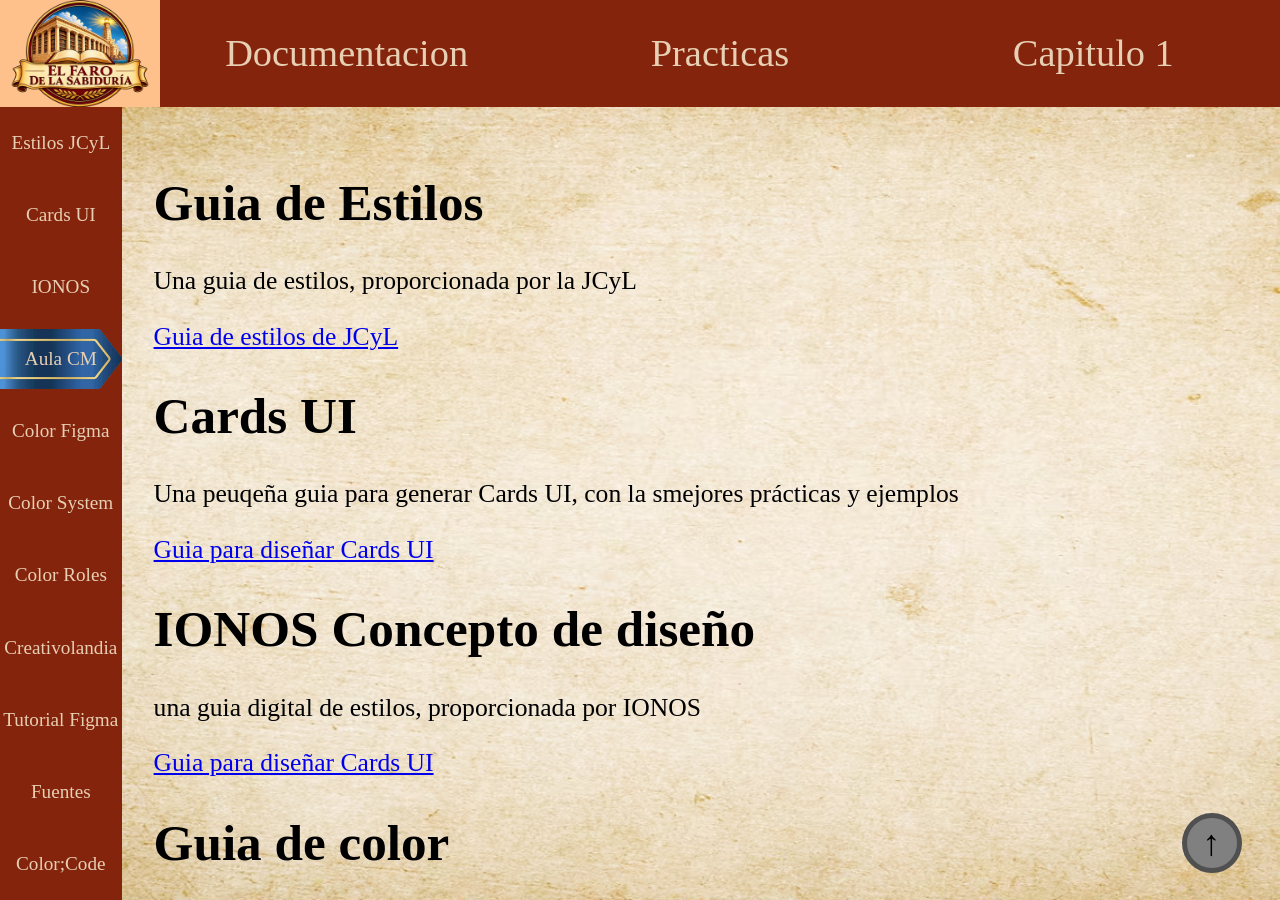
<file: HTMLs/Capitulos/capitulo1/Herramientas.html>
<!DOCTYPE html>
<html>
<head>
	<meta charset="utf-8">
	<meta name="viewport" content="width=device-width, initial-scale=1">
	<link rel="stylesheet" type="text/css" href="../../../CSSs/capitulos.css">
	<title>Capitulo 1</title>
	
</head>
<body>
	<div class="contenedor">
		<div class="superior">
			<div class="logo">
				<a href="../../../index.html">
					<img src="../../../IMGs/logo.png"/>
				</a>
			</div>
			<div class="opciones">
				<input type="checkbox" id="menu">
				<label for="menu">☰</label>

				<div class="enlaces">
					<div id="opcion2"><a href="Documentacion.html">Documentacion</a></div>
					<div id="opcion3"><a href="Practicas.html">Practicas</a></div>
					<div id="opcion4"><a href="Capitulo1.html">Capitulo 1</a></div>
					<!-- Usar en funcion de si se necesita o no
					<div id="opcion1">Tema anterior</div>
					<div id="opcion2">Herramientas</div>
					<div id="opcion3">Ejercicios</div>
					<div id="opcion4">Siguiente Tema</div>
					-->
				</div>
			</div>
		</div>
		<div class="inferior">
			<div class="marcador">
				<div id="ancla1"><a href="#parte1">Estilos JCyL</a></div>
                <div id="ancla2"><a href="#parte2">Cards UI</a></div>
				<div id="ancla3"><a href="#parte3">IONOS</a></div>
				<div id="ancla4"><a href="#parte4">Aula CM</a></div>
				<div id="ancla5"><a href="#parte5">Color Figma</a></div>
				<div id="ancla6"><a href="#parte6">Color System</a></div>
				<div id="ancla7"><a href="#parte7">Color Roles</a></div>
				<div id="ancla8"><a href="#parte8">Creativolandia</a></div>
				<div id="ancla9"><a href="#parte9">Tutorial Figma</a></div>
				<div id="ancla10"><a href="#parte10">Fuentes</a></div>
				<div id="ancla11"><a href="#parte11">Color;Code</a></div>
				<!-- Usar en funcion de si se necesita o no
				<div id="ancla1">ancla 1</div>
				<div id="ancla2">ancla 2</div> 
				<div id="ancla3">ancla 3</div>
				<div id="ancla4">ancla 4</div>
				-->
			</div>
			<div class="texto" id="texto">
				<h1 id="parte1">Guia de Estilos</h1>
				<p>Una guia de estilos, proporcionada por la JCyL</p>
				<a href="https://www.jcyl.es/junta/guia/guia-estilos.html?classId=c69e8f66-4b41-42af-a411-b7788c4b36c5">Guia de estilos de JCyL</a>

                <h1 id="parte2">Cards UI</h1>
                <p>Una peuqeña guia para generar Cards UI, con la smejores prácticas y ejemplos</p>
                <a href="https://uifrommars.com/guia-diseno-cards/?classId=c69e8f66-4b41-42af-a411-b7788c4b36c5">Guia para diseñar Cards UI</a>

				<h1 id="parte3">IONOS Concepto de diseño</h1>
                <p>una guia digital de estilos, proporcionada por IONOS</p>
                <a href="https://www.ionos.es/digitalguide/paginas-web/diseno-web/la-guia-de-estilo-perfecta-para-paginas-web/">Guia para diseñar Cards UI</a>

				<h1 id="parte4">Guia de color</h1>
                <p>Una guia de color, proporcionada por AulaCM</p>
                <a href="https://aulacm.com/gama-colores-diseno-grafico-web/?classId=c69e8f66-4b41-42af-a411-b7788c4b36c5">Guia para diseñar Cards UI</a>

				<h1 id="parte5">Tutorial de color para FIGMA</h1>
                <p>Tutorial para plugin de color para usar en la herramienta Figma</p>
                <a href="https://www.youtube.com/watch?v=B6wmuE41V7k">Video Youtube Figam</a>

				<h1 id="parte6">The color system</h1>
                <p>Material Design nos enseña a como utilizar los colores</p>
                <a href="https://m2.material.io/design/color/the-color-system.html?classId=c69e8f66-4b41-42af-a411-b7788c4b36c5">The color System</a>

				<h1 id="parte7">Color Roles</h1>
                <p>Guia de material Design 3 para el uso de colores </p>
                <a href="https://m3.material.io/styles/color/roles?classId=c69e8f66-4b41-42af-a411-b7788c4b36c5">Material Design 3</a>

				<h1 id="parte8">Creativevolandia</h1>
                <p>Creativolandia no da unas clases importantes de como usar los colores</p>
                <a href="https://creativolandia.com/como-elegir-los-colores-para-mi-web/?classId=c69e8f66-4b41-42af-a411-b7788c4b36c5">Material Design 3</a>
				
				<h1 id="parte9">Figma for newbies</h1>
                <p>un tutorial para dar nuestros primeros pasos en figma sin perdernos en el intento</p>
                <a href="https://www.youtube.com/watch?v=cTnDkSfFeC0">Youtube tutorial 1</a>
				<a href="https://www.youtube.com/watch?v=VdS9ZGHHXWQ">Youtube tutorial 2</a>
				<a href="https://www.youtube.com/watch?v=At4kNL4XELI">Youtube tutorial 3 - Autolayaout</a>
				
				<h1 id="parte10">Fuentes</h1>
                <p>Una variedad de fuentes para escoger y usar en nuestra pagina</p>
                <a href="https://es.wix.com/blog/combinaciones-de-tipos-de-letra?classId=c69e8f66-4b41-42af-a411-b7788c4b36c5">Fonts</a>

				<h1 id="parte11">Color;Code</h1>
                <p>Por que el color en el texto, es importante</p>
                <a href="https://es.wix.com/blog/combinaciones-de-tipos-de-letra?classId=c69e8f66-4b41-42af-a411-b7788c4b36c5">Color;Code</a>
				
			</div>
		</div>
	</div>
	<a href="#parte1" class="back-to-top">↑</a>
	<script src="../../../JavaScript/barra.js"></script>
</body>
</html>
</file>
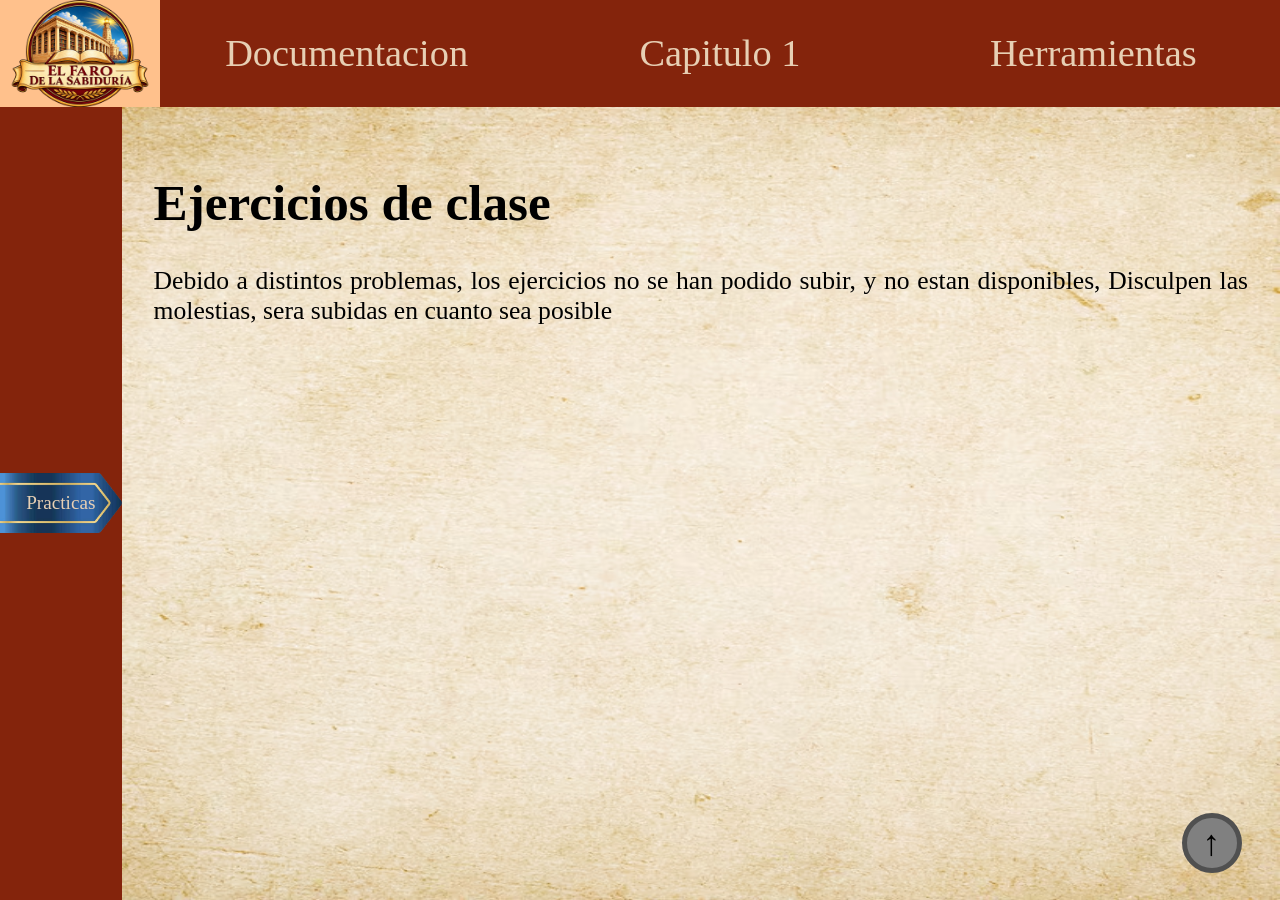
<file: HTMLs/Capitulos/capitulo1/Practicas.html>
<!DOCTYPE html>
<html>
<head>
	<meta charset="utf-8">
	<meta name="viewport" content="width=device-width, initial-scale=1">
	<link rel="stylesheet" type="text/css" href="../../../CSSs/capitulos.css">
	<title>Capitulo 1</title>
	
</head>
<body>
	<div class="contenedor">
		<div class="superior">
			<div class="logo">
				<a href="../../../index.html">
					<img src="../../../IMGs/logo.png"/>
				</a>
			</div>
			<div class="opciones">
				<input type="checkbox" id="menu">
				<label for="menu">☰</label>

				<div class="enlaces">
					<div id="opcion2"><a href="Documentacion.html">Documentacion</a></div>
					<div id="opcion3"><a href="Capitulo1.html">Capitulo 1</a></div>
					<div id="opcion4"><a href="Herramientas.html">Herramientas</a></div>
					<!-- Usar en funcion de si se necesita o no
					<div id="opcion1">Tema anterior</div>
					<div id="opcion2">Herramientas</div>
					<div id="opcion3">Ejercicios</div>
					<div id="opcion4">Siguiente Tema</div>
					-->
				</div>
			</div>
		</div>
		<div class="inferior">
			<div class="marcador">
				<div id="ancla1"><a href="#parte1">Practicas</a></div>
				<!-- Usar en funcion de si se necesita o no
				<div id="ancla1">ancla 1</div>
				<div id="ancla2">ancla 2</div> 
				<div id="ancla3">ancla 3</div>
				<div id="ancla4">ancla 4</div>
				-->
			</div>
			<div class="texto" id="texto">
				<h1 id="parte1">Ejercicios de clase</h1>
				<p>Debido a distintos problemas, los ejercicios no se han podido subir, y no estan disponibles, Disculpen las molestias, sera subidas en cuanto sea posible</p>
			</div>
		</div>
	</div>
	<a href="#parte1" class="back-to-top">↑</a>
	<script src="../../../JavaScript/barra.js"></script>
</body>
</html>
</file>
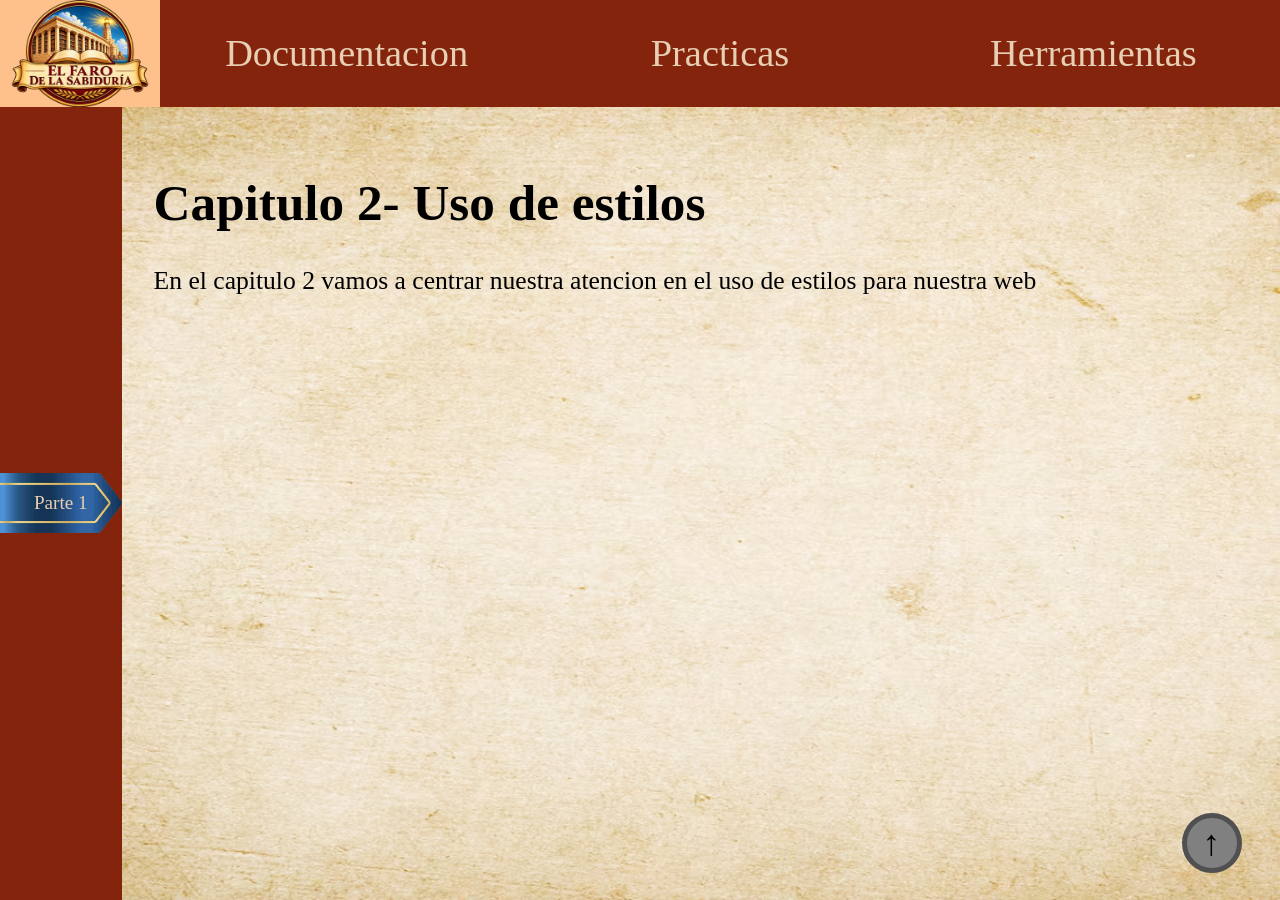
<file: HTMLs/Capitulos/capitulo2/capitulo2.html>
<!DOCTYPE html>
<html>
<head>
	<meta charset="utf-8">
	<meta name="viewport" content="width=device-width, initial-scale=1">
	<link rel="stylesheet" type="text/css" href="../../../CSSs/capitulos.css">
	<title>Capitulo 1</title>
	
</head>
<body>
	<div class="contenedor">
		<div class="superior">
			<div class="logo">
				<a href="../../../index.html">
					<img src="../../../IMGs/logo.png"/>
				</a>
			</div>
			<div class="opciones">
				<input type="checkbox" id="menu">
				<label for="menu">☰</label>

				<div class="enlaces">
					<div id="opcion2"><a href="Documentacion.html">Documentacion</a></div>
					<div id="opcion3"><a href="Practicas.html">Practicas</a></div>
					<div id="opcion4"><a href="Herramientas.html">Herramientas</a></div>
					<!-- Usar en funcion de si se necesita o no
					<div id="opcion1">Tema anterior</div>
					<div id="opcion2">Herramientas</div>
					<div id="opcion3">Ejercicios</div>
					<div id="opcion4">Siguiente Tema</div>
					-->
				</div>
			</div>
		</div>
		<div class="inferior">
			<div class="marcador">
				<div id="ancla1"><a href="#parte1">Parte 1</a></div>
				<!-- Usar en funcion de si se necesita o no
				<div id="ancla1">ancla 1</div>
				<div id="ancla2">ancla 2</div> 
				<div id="ancla3">ancla 3</div>
				<div id="ancla4">ancla 4</div>
				-->
			</div>
			<div class="texto" id="texto">
				<h1 id="parte1">Capitulo 2- Uso de estilos</h1>
				<p>En el capitulo 2 vamos a centrar nuestra atencion en el uso de estilos para nuestra web</p>
			</div>
		</div>
	</div>
	<a href="#parte1" class="back-to-top">↑</a>
	<script src="../../../JavaScript/barra.js"></script>
</body>
</html>
</file>
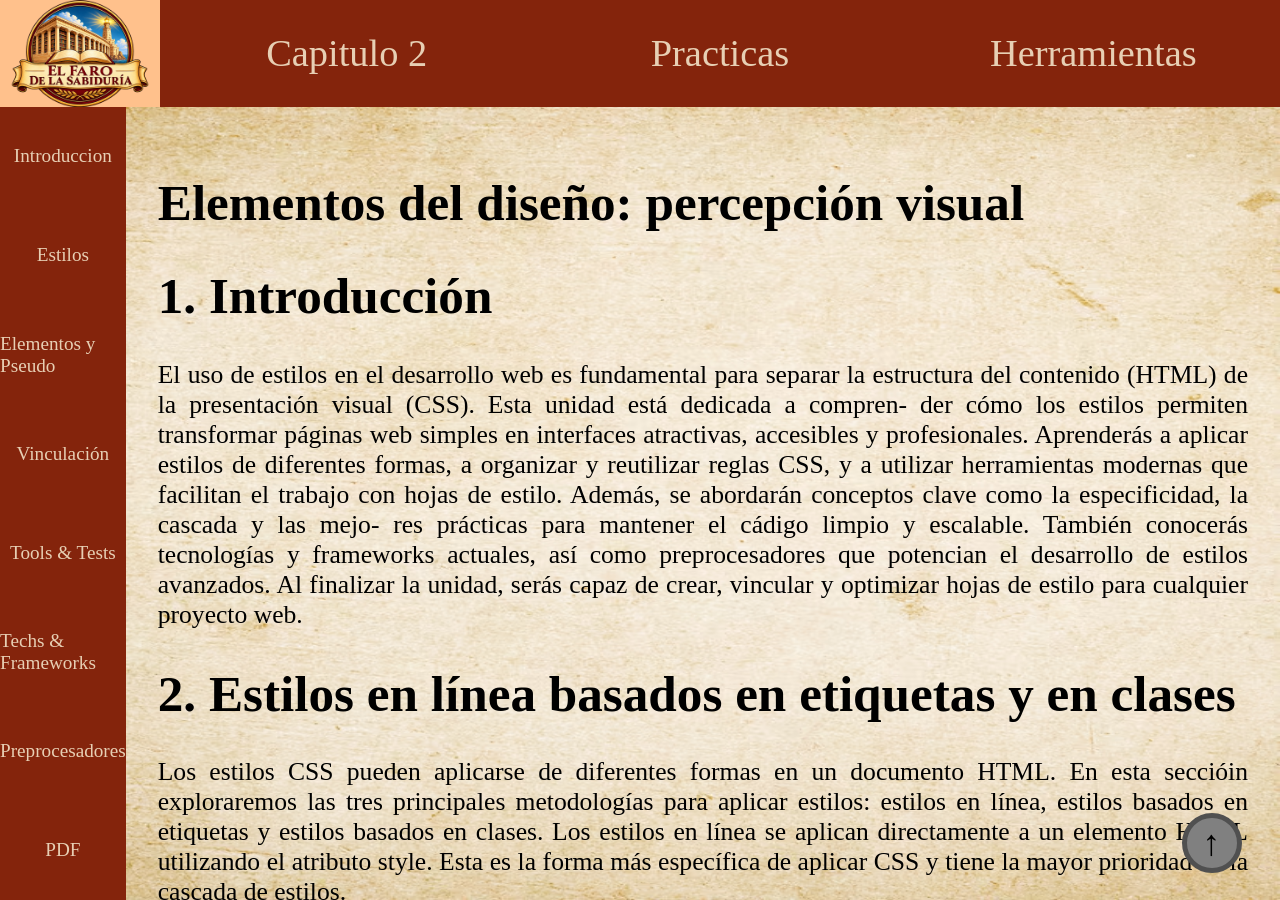
<file: HTMLs/Capitulos/capitulo2/Documentacion.html>
<!DOCTYPE html>
<html>
<head>
	<meta charset="utf-8">
	<meta name="viewport" content="width=device-width, initial-scale=1">
	<link rel="stylesheet" type="text/css" href="../../../CSSs/capitulos.css">
	<title>Capitulo 1</title>
	
</head>
<body>
	<div class="contenedor">
		<div class="superior">
			<div class="logo">
				<a href="../../../index.html">
					<img src="../../../IMGs/logo.png"/>
				</a>
			</div>
			<div class="opciones">
				<input type="checkbox" id="menu">
				<label for="menu">☰</label>

				<div class="enlaces">
					<div id="opcion2"><a href="Capitulo2.html">Capitulo 2</a></div>
					<div id="opcion3"><a href="Practicas.html">Practicas</a></div>
					<div id="opcion4"><a href="Herramientas.html">Herramientas</a></div>
				</div>
			</div>
		</div>
		<div class="inferior">
			<div class="marcador">
				<div id="ancla1"><a href="#parte1">Introduccion</a></div>
				<div id="ancla2"><a href="#parte2">Estilos</a></div>
				<div id="ancla3"><a href="#parte3">Elementos y Pseudo</a></div>
				<div id="ancla4"><a href="#parte4">Vinculación</a></div>
				<div id="ancla6"><a href="#parte6">Tools & Tests</a></div>
				<div id="ancla7"><a href="#parte7">Techs & Frameworks</a></div>
				<div id="ancla8"><a href="#parte8">Preprocesadores</a></div>
				<div id="ancla9"><a href="#parte9">PDF</a></div>
			</div>
			<div class="texto" id="texto">
				<!-- <h3>-Esta parte ha sido pasada por la AI para convertir el PDF a texto-</h3> -->
				<h1>Elementos del diseño: percepción visual</h1>
				<p>
					<h1 id="parte1">1. Introducción</h1>
<p>El uso de estilos en el desarrollo web es fundamental para separar la estructura del contenido (HTML) de la presentación visual (CSS). Esta unidad está dedicada a compren- der cómo los estilos permiten transformar páginas web simples en interfaces atractivas, accesibles y profesionales. Aprenderás a aplicar estilos de diferentes formas, a organizar y reutilizar reglas CSS, y a utilizar herramientas modernas que facilitan el trabajo con hojas de estilo. Además, se abordarán conceptos clave como la especificidad, la cascada y las mejo- res prácticas para mantener el cádigo limpio y escalable. También conocerás tecnologías y frameworks actuales, así como preprocesadores que potencian el desarrollo de estilos avanzados. Al finalizar la unidad, serás capaz de crear, vincular y optimizar hojas de estilo para cualquier proyecto web.</p>
<h1 id="parte2">2. Estilos en línea basados en etiquetas y en clases</h1>
<p>Los estilos CSS pueden aplicarse de diferentes formas en un documento HTML. En esta seccióin exploraremos las tres principales metodologías para aplicar estilos: estilos en línea, estilos basados en etiquetas y estilos basados en clases. Los estilos en línea se aplican directamente a un elemento HTML utilizando el atributo style. Esta es la forma más específica de aplicar CSS y tiene la mayor prioridad en la cascada de estilos.</p>
<h3>2.1. Estilos basados en línea (Inline Styles)</h3>
<pre><code>&lt;elemento style=&quot;propiedad: valor; propiedad2: valor2;&quot;&gt;</code></pre>
<p>Contenido del elemento</p>
<pre><code>&lt;/elemento&gt;</code></pre>
<p>Ejemplo práctico:</p>
<pre><code>&lt;h1 style=&quot;color: red; font-size: 24px; text-align: center;&quot;&gt;</code></pre>
<p>Título Principal</p>
<pre><code>&lt;/h1&gt;
&lt;p style=&quot;background-color: #f0f0f0; padding: 10px; border: 1px solid #ccc;&quot;&gt;</code></pre>
<p>Este párrafo tiene estilos aplicados en línea.</p>
<pre><code>&lt;/p&gt;
Importante: Los estilos en línea deben usarse con moderación y principal-</code></pre>
<p>mente para casos específicos o pruebas temporales, ya que van en contra de las mejores prácticas de separación de contenido y presentación.</p>
<h3>2.2. Estilos basados en etiquetas (Tag Selectors)</h3>
<p>Los estilos basados en etiquetas se aplican a todos los elementos de un tipo específico en el documento HTML. Se definen utilizando el nombre de la etiqueta como selector. Sintaxis y aplicación</p>
<pre><code>&lt;style&gt;
etiqueta {
propiedad: valor;
propiedad2: valor2;
}
&lt;/style&gt;</code></pre>
<p>Ejemplos prácticos:</p>
<pre><code>&lt;style&gt;
h1 {
color: navy;
font-family: Arial, sans-serif;
text-align: center;
}
p {
line-height: 1.6;
margin-bottom: 15px;
text-align: justify;
}
img {
max-width: 100%;
height: auto;
border-radius: 5px;
}
&lt;/style&gt;</code></pre>
<p>Características principales Aplica estilos a todas las instancias de una etiqueta Útil para establecer estilos base o por defecto Menor especificidad que los estilos en línea Facilita la consistencia visual del documento</p>
<h3>2.3. Estilos basados en clases (Class Selectors)</h3>
<p>Los estilos basados en clases permiten aplicar estilos específicos a elementos que com- parten una clase determinada. Son la forma más flexible y reutilizable de aplicar CSS. Sintaxis e implementación</p>
<pre><code>&lt;style&gt;
.nombre-clase {
propiedad: valor;
propiedad2: valor2;
}
&lt;/style&gt;
&lt;elemento class=&quot;nombre-clase&quot;&gt;Contenido&lt;/elemento&gt;</code></pre>
<p>Ejemplos prácticos:</p>
<pre><code>&lt;style&gt;
.destacado {
background-color: #ffffcc;
border-left: 4px solid #ffeb3b;
padding: 10px;
margin: 15px 0;
}
.boton {
background-color: #007bff;
color: white;
padding: 10px 20px;
border: none;
border-radius: 5px;
cursor: pointer;
}</code></pre>
<p>.boton:hover {</p>
<pre><code>background-color: #0056b3;
}
.texto-grande {
font-size: 1.2em;
font-weight: bold;
}
&lt;/style&gt;</code></pre>
<p>Aplicación en HTML:</p>
<pre><code>&lt;p class=&quot;destacado&quot;&gt;Este párrafo está destacado&lt;/p&gt;
&lt;button class=&quot;boton&quot;&gt;Enviar&lt;/button&gt;
&lt;span class=&quot;texto-grande&quot;&gt;Texto importante&lt;/span&gt;</code></pre>
<p>Múltiples clases Es posible aplicar múltiples clases a un mismo elemento:</p>
<pre><code>&lt;p class=&quot;destacado texto-grande&quot;&gt;</code></pre>
<p>Párrafo con múltiples clases aplicadas</p>
<pre><code>&lt;/p&gt;</code></pre>
<h3>2.4. Estilos basados en ID (ID Selectors)</h3>
<p>El selector de ID permite aplicar estilos a un único elemento identificado de forma única en el documento HTML. Se utiliza el carácter # seguido del nombre del ID.</p>
<h3>Sintaxis y uso</h3>
<pre><code>&lt;style&gt;
#nombre-id {
propiedad: valor;
propiedad2: valor2;
}
&lt;/style&gt;
&lt;elemento id=&quot;nombre-id&quot;&gt;Contenido&lt;/elemento&gt;</code></pre>
<p>Ejemplo práctico:</p>
<pre><code>&lt;style&gt;
#aviso {
background-color: #ffe0e0;
color: #b71c1c;
padding: 10px;
border: 2px solid #b71c1c;
border-radius: 4px;
font-weight: bold;
text-align: center;
}
&lt;/style&gt;
&lt;div id=&quot;aviso&quot;&gt;¡Atención! Este mensaje es importante.&lt;/div&gt;</code></pre>
<p>Características principales: El ID debe ser único en todo el documento. Tiene mayor especificidad que las clases y etiquetas. útil para destacar o personalizar elementos concretos. No se recomienda para estilos reutilizables.</p>
<h3>2.5. Tipos de elementos: Bloque y en línea</h3>
<p>En HTML y CSS, los elementos se clasifican principalmente en dos tipos según su comportamiento en el flujo del documento: **elementos de bloque** y **elementos en línea**.</p>
<h3>Elementos de bloque</h3>
<p>Los elementos de bloque (block) ocupan todo el ancho disponible de su contenedor y siempre comienzan en una nueva línea. Son ideales para estructurar la página y crear secciones. Ejemplos comunes: &lt;div&gt;, &lt;p&gt;, &lt;h1&gt;, &lt;ul&gt;, &lt;li&gt;, &lt;form&gt;</p>
<pre><code>&lt;div&gt;Este es un elemento de bloque&lt;/div&gt;
&lt;p&gt;Otro bloque de texto&lt;/p&gt;</code></pre>
<p>Características: Ocupan todo el ancho disponible. Generan un salto de línea antes y después. Se pueden aplicar propiedades de tamaño (width, height), márgenes y relleno. Elementos en línea Los elementos en línea (inline) sólo ocupan el espacio necesario para su contenido y no generan saltos de línea. Se utilizan para modificar partes de texto o agrupar pequeños fragmentos. Ejemplos comunes: &lt;span&gt;, &lt;a&gt;, &lt;strong&gt;, &lt;em&gt;, &lt;img&gt;</p>
<pre><code>&lt;p&gt;Texto con &lt;span style=&quot;color: red;&quot;&gt;palabra en rojo&lt;/span&gt; y &lt;a href=&quot;#&quot;&gt;enlace&lt;/a&gt;</code></pre>
<p>Características: Sólo ocupan el espacio de su contenido. No generan saltos de línea. No admiten propiedades de tamaño (width, height) por defecto. Se pueden anidar dentro de elementos de bloque.</p>
<h3>Propiedad display</h3>
<p>La propiedad CSS display permite cambiar el tipo de comportamiento de un elemen- to:</p>
<pre><code>.bloque {
display: block;
}
.enlinea {
display: inline;
}
.enlinea-bloque {
display: inline-block;
}</code></pre>
<p>Ejemplo:</p>
<pre><code>&lt;span style=&quot;display: block; background: #e3f2fd;&quot;&gt;Ahora soy un bloque&lt;/span&gt;
Nota: El valor inline-block combina características de ambos tipos: se</code></pre>
<p>comporta como en línea pero permite definir tamaño y márgenes. Lee más: La propiedad display en CSS</p>
<h3>2.6. Modelo de cajas (Box Model)</h3>
<p>El Modelo de cajas es el principio fundamental que define cómo se renderizan y ocupan espacio los elementos en CSS. Cada elemento se representa como una caja compuesta por: Contenido (content): El área donde se muestra el texto o imagen. Relleno (padding): Espacio entre el contenido y el borde. Borde (border): El marco que rodea el padding y el contenido. Margen (margin): Espacio exterior entre el borde y otros elementos. margen borde padding contenido Ejemplo:</p>
<pre><code>.caja {
width: 200px;
padding: 20px;
border: 4px solid #007bff;
margin: 30px;
background: #e3f2fd;
}</code></pre>
<p>Lee Modelo de cajas Propiedad box-sizing: Por defecto, el ancho y alto sólo incluyen el área de contenido. Si quieres que incluyan padding y borde, usa:</p>
<pre><code>.caja {
box-sizing: border-box;
}</code></pre>
<p>Esto facilita la maquetación y evita desbordamientos inesperados. Lee Modelo de box-sizing</p>
<h3>2.7. Jerarquía y especificidad</h3>
<p>La especificidad en CSS determina qué estilos se aplican cuando hay conflictos. El orden de prioridad es:</p>
<h1 id="parte3">4. Elementos y pseudo-elementos (especificidad: 1)</h1>
<p>¿Qué es la especificidad? La especificidad es un sistema de puntuación que utiliza CSS para decidir qué regla se aplica si varias coinciden sobre el mismo elemento. Cada selector suma puntos según su tipo: Estilos en línea: 1 punto en la columna de los miles (1000) Selectores de ID: 1 punto en la columna de las centenas (100) Clases, atributos y pseudo-clases: 1 punto en la columna de las decenas (10) Elementos y pseudo-elementos: 1 punto en la columna de las unidades (1) ¿Por qué se usan estos números? ¿Qué significa “en binario”? No es realmente binario, sino una notación de “cuatro columnas” (miles, centenas, decenas, unidades) para comparar fácilmente la importancia de cada selector. Por ejemplo: Un selector de ID suma 100 (#menu →0-1-0-0) Una clase suma 10 (.rojo 0-0-1-0) Un elemento suma 1 (p 0-0-0-1) Un estilo en línea suma 1000 (style=&quot;...&quot; 1-0-0-0) Cuando hay conflicto, CSS compara de izquierda a derecha: el número más alto en la columna más significativa gana. Ejemplo de comparación:</p>
<pre><code>p { color: blue; } /* 0-0-0-1 */
.texto { color: green; } /* 0-0-1-0 */
#especial { color: red; } /* 0-1-0-0 */</code></pre>
<p>Si un elemento tiene los tres selectores, el color será rojo porque el ID tiene mayor especificidad.</p>
<p>Si dos reglas tienen la misma especificidad, gana la que aparece más abajo en el CSS.</p>
<h3>Ejemplo de especificidad:</h3>
<pre><code>&lt;style&gt;
p { color: blue; } /* Especificidad: 1 */
.texto { color: green; } /* Especificidad: 10 */
#especial { color: red; } /* Especificidad: 100 */
&lt;/style&gt;
&lt;p class=&quot;texto&quot; id=&quot;especial&quot; style=&quot;color: purple;&quot;&gt;</code></pre>
<p>Este texto será púrpura (estilo en línea gana)</p>
<pre><code>&lt;/p&gt;</code></pre>
<h3>2.8. Mejores prácticas</h3>
<p>Evitar estilos en línea para el código de producción Usar clases para estilos reutilizables Aplicar estilos a etiquetas para estilos base globales Mantener la especificidad baja para facilitar el mantenimiento Separar presentación de contenido utilizando archivos CSS externos</p>
<p>Los estilos basados en clases son fundamentales para crear interfaces web mantenibles y escalables. Permiten la reutilización de código y facilitan la implementación de sistemas de diseño coherentes.</p>
<h3>2.9. Lenguaje CSS</h3>
<p>W3Schools CSS Tabla resumen CSS Lenguaje CSS CSS nivel intermedio</p>
<h1 id="parte4">3. Crear y vincular hojas de estilo en cascada externa</h1>
<p>Las hojas de estilo en cascada externas (CSS externo) son la forma más profesional y escalable de aplicar estilos a una web. Permiten separar completamente el contenido (HTML) de la presentación (CSS), facilitando el mantenimiento, la reutilización y la colaboración en proyectos grandes. ¿Cómo crear una hoja de estilo externa?</p>
<h3 >1. Crea un archivo con extensión '.css', por ejemplo: 'estilos.css'.</h3>
<p>CSS en ese archivo:</p>
<pre><code>body {
background-color: #f9f9f9;
color: #222;
}
h1 {
color: #0056b3;
text-align: center;
}
.boton {
background: #007bff;
color: white;
border: none;
border-radius: 4px;
padding: 10px 20px;
}</code></pre>
<p>¿Cómo vincular la hoja de estilo externa al HTML? Coloca la siguiente línea dentro de la etiqueta &lt;head&gt; de tu documento HTML:</p>
<pre><code>&lt;head&gt;</code></pre>
<p>...</p>
<pre><code>&lt;link rel=&quot;stylesheet&quot; href=&quot;estilos.css&quot;&gt;</code></pre>
<p>...</p>
<pre><code>&lt;/head&gt;
&lt;link rel=&quot;stylesheet&quot; href=&quot;estilos.css&quot;&gt;</code></pre>
<p>Notas importantes: Puedes vincular varias hojas externas (se aplican en orden de aparición). El navegador descarga y aplica el CSS automáticamente. Si usas rutas relativas, asegúrate de que el archivo CSS esté en la ubicación correcta respecto al HTML.</p>
<h3>Ventajas del CSS externo</h3>
<p>Permite reutilizar estilos en muchas páginas. Facilita el trabajo en equipo (diseñadores y desarrolladores pueden editar CSS sin tocar el HTML). Mejora la velocidad de carga (el CSS se cachea en el navegador). Hace el código más limpio y profesional. Buenas prácticas Usa nombres descriptivos para los archivos CSS ('main.css', 'colores.css', etc.). Agrupa reglas relacionadas y comenta las secciones del CSS. Mantén la coherencia en la indentación y el formato. No dupliques reglas en diferentes archivos. Si tienes muchos estilos, divide en varios CSS por funcionalidad (por ejemplo: 'la- yout.css', 'typography.css'). Ejemplo:</p>
<pre><code>&lt;!-- index.html --&gt;
&lt;html&gt;
&lt;head&gt;
&lt;meta charset=&quot;UTF-8&quot;&gt;
&lt;title&gt;Ejemplo CSS externo&lt;/title&gt;
&lt;link rel=&quot;stylesheet&quot; href=&quot;estilos.css&quot;&gt;
&lt;/head&gt;
&lt;body&gt;
&lt;h1&gt;Bienvenido&lt;/h1&gt;
&lt;button class=&quot;boton&quot;&gt;Haz clic&lt;/button&gt;
&lt;/body&gt;
&lt;/html&gt;
/* estilos.css */
h1 {
color: #0056b3;
font-family: Arial, sans-serif;
}
.boton {
background: #007bff;
color: white;
border: none;
border-radius: 4px;
padding: 10px 20px;
cursor: pointer;
}</code></pre>
<p>.boton:hover {</p>
<pre><code>background: #0056b3;
}</code></pre>
<p>La cascada y la herencia en CSS La cascada y la herencia son dos conceptos fundamentales en CSS que determinan cómo se aplican los estilos a los elementos de una página web.</p>
<h3>Cascada</h3>
<p>La cascada se refiere al orden en que se aplican las reglas CSS. Cuando hay múltiples reglas que podrían aplicarse a un elemento, el navegador utiliza un conjunto de reglas para determinar cuál se aplica. Este orden se basa en tres factores:</p>
<pre><code>Especificidad: Las reglas más específicas tienen prioridad sobre las menos específi-</code></pre>
<p>cas. Por ejemplo, un selector de ID (#miElemento) es más específico que un selector de clase (.miClase). Orden de aparición: Si dos reglas tienen la misma especificidad, se aplica la que aparece más tarde en el CSS.</p>
<pre><code>Importancia: Las reglas marcadas como !important tienen la máxima prioridad,</code></pre>
<p>pero su uso debe ser evitado en la medida de lo posible. Los navegadores otorgan un peso distinto a las hojas de estilo que, ordenadas de menor a mayor peso, son Estilos por defecto del navegador Hojas de estilo externas importadas (empleando el elemento @import dentro del elemento style en la cabecera del documento). Hojas de estilo internas (dentro de &lt;style&gt;). Estilos en línea (atributo style en el HTML). Declaraciones de estilo marcadas como !important. Además de este orden, existe otra jerarquía de pesos que se aplican a las hojas de estilo creadas por la persona que ha diseñado la página web. Es importante entender esta jerar- quía y tener en cuenta que las reglas de estilo que están al final de la lista sobreescribiran a las primeras. La siguiente lista, que como la anterior está ordenada de menor a mayor peso, muestra esta otra jerarquía: Hojas de estilo externas vinculadas (empleando el elemento link en la cabecera del documento). Hojas de estilo externas importadas (empleando el elemento @import dentro del elemento style en la cabecera del documento). Hojas de estilo incrustadas (empleando el elemento style en la cabecera del docu- mento). Estilos en línea (empleando el atributo style en la etiqueta del elemento). Declaraciones de estilo marcadas como !important.</p>
<h3>Herencia</h3>
<p>La herencia permite que ciertos estilos se apliquen a los elementos secundarios de un elemento padre. Por ejemplo, si se establece un color de texto en un elemento &lt;body&gt;, todos los elementos de texto dentro de &lt;body&gt; heredarán ese color, a menos que se espe- cifique lo contrario. No todas las propiedades CSS son heredables. Las propiedades de texto, como color y font-family, son heredables, mientras que propiedades como margin y padding no lo son.</p>
<h1 id="parte6">4. Herramientas y test de verificación</h1>
<p>Para garantizar la calidad y el correcto funcionamiento de las hojas de estilo, existen numerosas herramientas y tests de verificación. Estas permiten detectar errores, mejorar la accesibilidad, optimizar el rendimiento y asegurar el cumplimiento de estándares.</p>
<h3>Validadores de CSS</h3>
<p>W3C CSS Validator: Herramienta oficial para comprobar la sintaxis y compati- bilidad de las hojas de estilo. Disponible en:</p>
<pre><code>https://jigsaw.w3.org/css-validator/
CSSLint: Analiza el código CSS y sugiere mejoras de calidad y buenas prácticas.
https://csslint.net/</code></pre>
<p>Herramientas de inspección y depuración DevTools de navegador: Todos los navegadores modernos (Chrome, Firefox, Ed- ge, Safari) incluyen herramientas para inspeccionar, modificar y depurar CSS en tiempo real. Extensiones útiles: Ejemplo: ”Web Developer”(disponible para Chrome y Firefox) añade utilidades para analizar estilos, estructuras y accesibilidad.</p>
<h3>Test de compatibilidad y responsive</h3>
<pre><code>Responsinator: Permite ver cómo se visualiza una web en diferentes dispositivos.
https://www.responsinator.com/</code></pre>
<p>BrowserStack / Sauce Labs: Plataformas para probar el sitio en múltiples na- vegadores y sistemas operativos reales. Accesibilidad y buenas prácticas</p>
<pre><code>WAVE: Analiza la accesibilidad de la web y detecta problemas visuales y estruc-</code></pre>
<p>turales.</p>
<pre><code>https://wave.webaim.org/
Lighthouse: Herramienta de Google integrada en Chrome DevTools para auditar</code></pre>
<p>accesibilidad, rendimiento y buenas prácticas.</p>
<h3>Recomendaciones</h3>
<p>Valida siempre tu CSS antes de publicar. Usa DevTools para depurar y experimentar con estilos. Comprueba la visualización en varios dispositivos y navegadores. Prioriza la accesibilidad y el rendimiento. Documenta los cambios y utiliza comentarios en el CSS. Lee más: HerramientasTestVerificacionEniun InspeccionarElementosEniun</p>
<h1 id="parte7">5. Tecnologías y frameworks</h1>
<p>El desarrollo moderno de interfaces web se apoya en tecnologías y frameworks que faci- litan la creación de estilos avanzados, responsivos y mantenibles. Estos recursos permiten ahorrar tiempo, aplicar buenas prácticas y lograr resultados profesionales.</p>
<h3>5.1. Tecnologías de diseño</h3>
<h3>Media Queries</h3>
<p>Las Media Queries son una característica fundamental de CSS que permiten adaptar el diseño de una web a diferentes dispositivos, tamaños de pantalla y condiciones del entorno. Son la base del diseño responsive, haciendo posible que una misma página se vea correctamente en móviles, tablets y ordenadores. Sintaxis básica Las Media Queries se definen usando la regla @media seguida de una condición. Dentro de la media query se colocan las reglas CSS que solo se aplicarán si se cumple la condición.</p>
<pre><code>@media (condición) {
/* Reglas CSS */
}
Ejemplo: Cambiar el color de fondo en pantallas pequeñas
body {
background: #fff;
}
@media (max-width: 600px) {
body {
background: #e3f2fd;
}
}</code></pre>
<p>Condiciones más habituales</p>
<pre><code>max-width: Aplica estilos si el ancho de la pantalla es menor o igual al valor indicado.
min-width: Aplica estilos si el ancho de la pantalla es mayor o igual al valor indicado.
orientation: Permite detectar si el dispositivo está en modo vertical (portrait)</code></pre>
<p>u horizontal (landscape).</p>
<pre><code>print: Aplica estilos solo cuando se imprime la página.
Ejemplo: Diseño responsive de columnas
.contenedor {
display: flex;
flex-direction: row;
}
@media (max-width: 800px) {
.contenedor {
flex-direction: column;
}
}</code></pre>
<p>Buenas prácticas Utiliza min-width para el enfoque ”mobile first”. Agrupa las media queries al final del archivo CSS para facilitar el mantenimiento. Prueba el diseño en varios dispositivos y resoluciones. Usa unidades relativas (em, rem, %) para mayor flexibilidad. Lee más: Media Queries en Eniun Guía sobre Media Queries en CSS</p>
<h3>Flexbox</h3>
<p>Flexbox (Flexible Box Layout) es un módulo de CSS que facilita la distribución de espacio y la alineación de elementos en un contenedor, incluso cuando su tamaño es desconocido o dinámico. Ejemplo básico:</p>
<pre><code>&lt;style&gt;
.contenedor {
display: flex;
gap: 10px;
}
.item {
background: #e3e3e3;
padding: 20px;
flex: 1;
}
&lt;/style&gt;
&lt;div class=&quot;contenedor&quot;&gt;
&lt;div class=&quot;item&quot;&gt;1&lt;/div&gt;
&lt;div class=&quot;item&quot;&gt;2&lt;/div&gt;
&lt;div class=&quot;item&quot;&gt;3&lt;/div&gt;
&lt;/div&gt;</code></pre>
<p>Permite alineación horizontal, vertical, ordenación y distribución de espacio de forma sencilla. Ideal para menús, barras de navegación y layouts simples.</p>
<p>Flexbox en Eniun Guía de introducción a Flexbox</p>
<h3>Grid Layout</h3>
<p>Grid Layout es un sistema de maquetación bidimensional que permite crear diseños complejos de filas y columnas de forma sencilla y controlada. Ejemplo básico:</p>
<pre><code>&lt;style&gt;
.grid {
display: grid;
grid-template-columns: 1fr 2fr 1fr;
gap: 10px;
}
.celda {
background: #cce5ff;
padding: 20px;
}
&lt;/style&gt;
&lt;div class=&quot;grid&quot;&gt;
&lt;div class=&quot;celda&quot;&gt;A&lt;/div&gt;
&lt;div class=&quot;celda&quot;&gt;B&lt;/div&gt;
&lt;div class=&quot;celda&quot;&gt;C&lt;/div&gt;
&lt;/div&gt;</code></pre>
<p>Permite crear layouts responsivos, dashboards y estructuras complejas sin necesidad de floats ni hacks. Grid y Flexbox pueden combinarse para lograr resultados avanzados.</p>
<p>Grid Layout en Eniun Guía de introducción a Grid Layout</p>
<h3>5.2. Frameworks CSS más populares</h3>
<pre><code>Bootstrap: El framework CSS más usado. Proporciona un sistema de rejilla (grid),</code></pre>
<p>componentes listos para usar (botones, menús, formularios) y utilidades para diseño responsive.</p>
<pre><code>https://www.eniun.com/tutorial-bootstrap-5/
https://getbootstrap.com/docs/5.3/getting-started/introduction/
Materialize: Basado en las directrices de diseño de Google Material Design. Ofrece</code></pre>
<p>componentes modernos y animaciones.</p>
<pre><code>https://materializecss.com/</code></pre>
<p>Tailwind CSS: Framework de utilidades. Permite aplicar estilos directamente en las clases del HTML, favoreciendo la personalización y la rapidez.</p>
<pre><code>https://tailwindcss.com/
Bulma: Basado en Flexbox, sencillo y modular.
https://bulma.io/
Foundation: Alternativa avanzada a Bootstrap, con herramientas para accesibili-</code></pre>
<p>dad y prototipado rápido.</p>
<pre><code>https://get.foundation/</code></pre>
<p>Ventajas de usar frameworks Aceleran el desarrollo y reducen errores. Garantizan compatibilidad entre navegadores. Incluyen componentes accesibles y responsivos. Fomentan la coherencia visual en todo el proyecto. Permiten personalización mediante variables y temas. Otras tecnologías y utilidades Normalize.css: Restablece los estilos por defecto de los navegadores para evitar inconsistencias.</p>
<pre><code>https://necolas.github.io/normalize.css/</code></pre>
<p>Animate.css: Biblioteca de animaciones CSS listas para usar.</p>
<pre><code>https://animate.style/
Iconos: Font Awesome, Material Icons, Bootstrap Icons, etc.</code></pre>
<h3>Ejemplo de uso: Bootstrap</h3>
<pre><code>&lt;!-- Enlazar Bootstrap desde CDN --&gt;
&lt;link rel=&quot;stylesheet&quot; href=&quot;https://cdn.jsdelivr.net/npm/bootstrap@5.3.0/dist/css/boo
&lt;!-- Botón con clases Bootstrap --&gt;
&lt;button class=&quot;btn btn-primary&quot;&gt;Guardar&lt;/button&gt;</code></pre>
<h3>Recomendaciones</h3>
<p>Lee la documentación oficial de cada framework antes de usarlo. Personaliza solo lo necesario para no perder la coherencia. No abuses de los frameworks: aprende CSS ”puro”para entender lo que ocurre detrás. Mantén los frameworks actualizados para evitar vulnerabilidades.</p>
<h1 id="parte8">6. Preprocesadores de estilos. Variables, mixins y funciones</h1>
<p>Los preprocesadores de estilos son herramientas que amplían las capacidades de CSS, permitiendo usar variables, funciones, anidamiento, mixins y otras utilidades avanzadas. El código se escribe en un lenguaje especial (como SASS, SCSS o LESS) y luego se compila a CSS estándar.</p>
<h3>Ventajas de los preprocesadores</h3>
<p>Permiten reutilizar código y evitar repeticiones. Facilitan la organización y el mantenimiento de proyectos grandes. Añaden lógica (condicionales, bucles) y estructuras avanzadas. Mejoran la legibilidad y escalabilidad del CSS.</p>
<h3>Principales preprocesadores</h3>
<p>SASS/SCSS: El más popular, con sintaxis flexible y gran comunidad.</p>
<pre><code>https://sass-lang.com/
LESS: Muy usado en proyectos legacy y compatible con variables y mixins.
https://lesscss.org/
Stylus: Sintaxis muy concisa y flexible.
https://stylus-lang.com/</code></pre>
<h3>Variables</h3>
<p>Permiten definir valores reutilizables para colores, tamaños, fuentes, etc.</p>
<pre><code>$color-principal: #007bff;
body {
color: $color-principal;
}</code></pre>
<h3>Mixins</h3>
<p>Son bloques de código reutilizables que se pueden incluir en varias reglas.</p>
<pre><code>@mixin redondeado($radio) {
border-radius: $radio;
box-shadow: 0 2px 4px #ccc;
}
.boton {
@include redondeado(8px);
}</code></pre>
<h3>Funciones</h3>
<p>Permiten realizar operaciones y devolver valores, por ejemplo para manipular colores.</p>
<pre><code>.alerta {
background: lighten($color-principal, 20%);
}</code></pre>
<h3>Ejemplo completo (SCSS)</h3>
<pre><code>$color-fondo: #f8f9fa;
$color-boton: #007bff;
@mixin sombra {
box-shadow: 0 2px 8px #bbb;
}
body {
background: $color-fondo;
}
.boton {
background: $color-boton;
color: white;
@include sombra;
border-radius: 6px;
}</code></pre>
<p>¿Cómo se usan en un proyecto? Escribe el código en archivos '.scss', '.sass' o '.less'. Usa una herramienta (Node.js, extensiones de editor, scripts) para compilar a CSS estándar. Enlaza el CSS generado en tu HTML como siempre. Recomendación: Aunque los preprocesadores son muy potentes, es importante co- nocer bien CSS puro antes de usarlos en profundidad.</p>
					<a id="parte9" href="../../../extends/Unidad2.pdf">Documento PDF</a></h3>
			</div>
		</div>
	</div>
	<a href="#parte1" class="back-to-top">↑</a>
	<script src="../../../JavaScript/barra.js"></script>
</body>
</html>
</file>
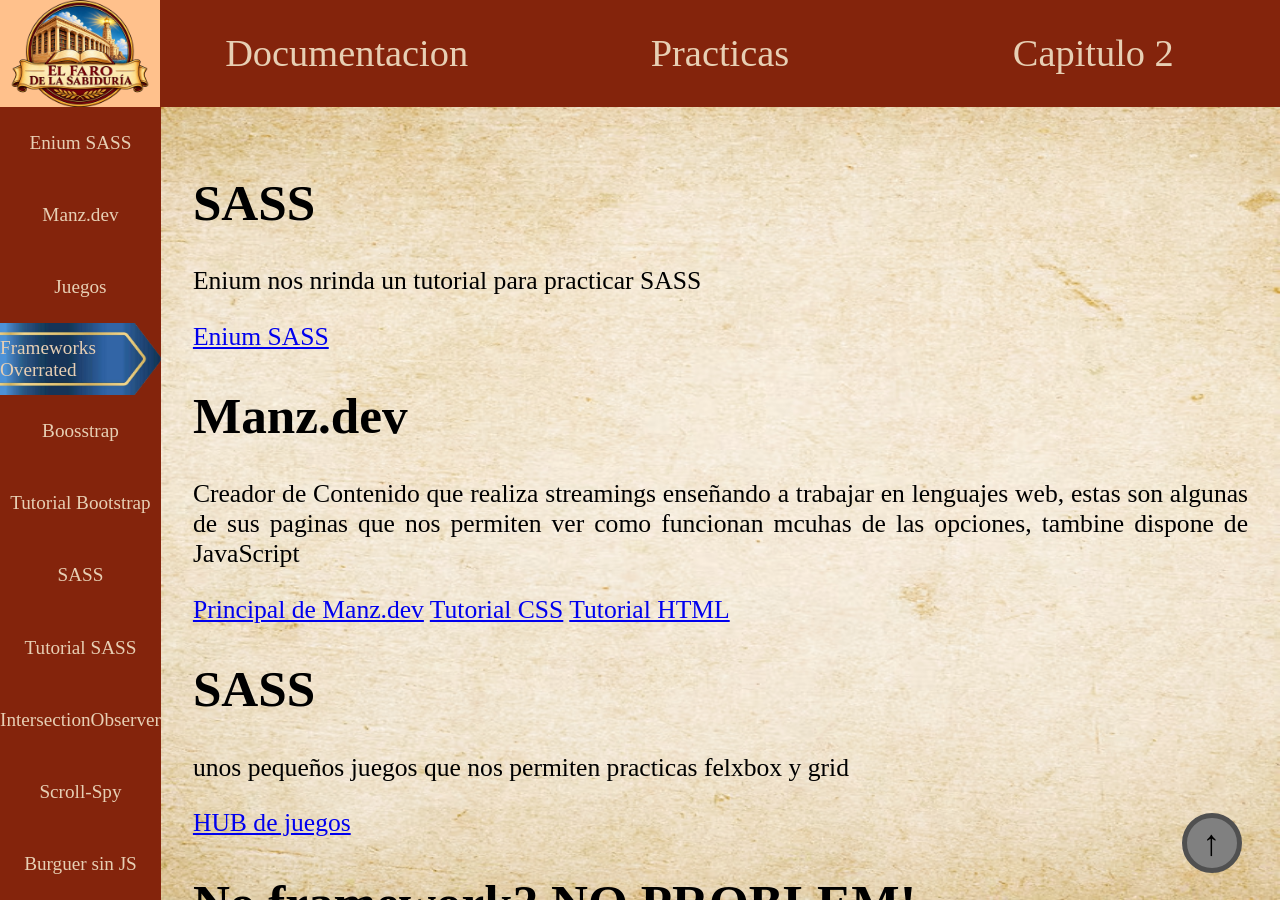
<file: HTMLs/Capitulos/capitulo2/Herramientas.html>
<!DOCTYPE html>
<html>
<head>
	<meta charset="utf-8">
	<meta name="viewport" content="width=device-width, initial-scale=1">
	<link rel="stylesheet" type="text/css" href="../../../CSSs/capitulos.css">
	<title>Capitulo 1</title>
	
</head>
<body>
	<div class="contenedor">
		<div class="superior">
			<div class="logo">
				<a href="../../../index.html">
					<img src="../../../IMGs/logo.png"/>
				</a>
			</div>
			<div class="opciones">
				<input type="checkbox" id="menu">
				<label for="menu">☰</label>

				<div class="enlaces">
					<div id="opcion2"><a href="Documentacion.html">Documentacion</a></div>
					<div id="opcion3"><a href="Practicas.html">Practicas</a></div>
					<div id="opcion4"><a href="Capitulo2.html">Capitulo 2</a></div>
				</div>
			</div>
		</div>
		<div class="inferior">
			<div class="marcador">
				<div id="ancla1"><a href="#parte1">Enium SASS</a></div>
                <div id="ancla2"><a href="#parte2">Manz.dev</a></div>
                <div id="ancla3"><a href="#parte3">Juegos</a></div>
                <div id="ancla4"><a href="#parte4">Frameworks Overrated</a></div>
				<div id="ancla5"><a href="#parte5">Boosstrap</a></div>
				<div id="ancla6"><a href="#parte6">Tutorial Bootstrap</a></div>
				<div id="ancla7"><a href="#parte7">SASS</a></div>
				<div id="ancla8"><a href="#parte8">Tutorial SASS</a></div>
				<div id="ancla9"><a href="#parte9">IntersectionObserver</a></div>
				<div id="ancla10"><a href="#parte10">Scroll-Spy</a></div>
				<div id="ancla11"><a href="#parte11">Burguer sin JS</a></div>
			</div>
			<div class="texto" id="texto">
				<h1 id="parte1">SASS</h1>
				<p>Enium nos nrinda un tutorial para practicar SASS</p>
				<a href="https://www.eniun.com/tutorial-sass/">Enium SASS</a>

                <h1 id="parte2">Manz.dev</h1>
                <p>Creador de Contenido que realiza streamings enseñando a trabajar en lenguajes web, estas son algunas de sus paginas que nos permiten ver como funcionan mcuhas de las opciones, tambine dispone de JavaScript</p>
				<a href="https://manz.dev/">Principal de Manz.dev</a>
                <a href="https://lenguajecss.com/css/?classId=c69e8f66-4b41-42af-a411-b7788c4b36c5">Tutorial CSS</a>
				<a href="https://lenguajehtml.com/html/?classId=c69e8f66-4b41-42af-a411-b7788c4b36c5">Tutorial HTML</a>

				<h1 id="parte3">SASS</h1>
				<p>unos pequeños juegos que nos permiten practicas felxbox y grid</p>
				<a href="https://platzi.com/blog/7-juegos-css-grid-y-flexbox/?classId=c69e8f66-4b41-42af-a411-b7788c4b36c5">HUB de juegos</a>

				<h1 id="parte4">No framework? NO PROBLEM!</h1>
				<p>No tienes un framework? No pasa nada, lo mas probable es que no necesites un framework de css</p>
				<a href="https://www.youtube.com/watch?v=kED5eDjMfGM">Video Youtube</a>

				<h1 id="parte5">Bootstrap</h1>
				<p>un framework para crear paginas web</p>
				<a href="https://getbootstrap.esdocu.com/?classId=c69e8f66-4b41-42af-a411-b7788c4b36c5">Bootstrap</a>

				<h1 id="parte6">Tutorial Bootstrap</h1>
				<p>Tutorial para trabajar con Bootstrap</p>
				<a href="https://www.eniun.com/tutorial-bootstrap-5/?classId=c69e8f66-4b41-42af-a411-b7788c4b36c5">tutorial Bootstrap</a>

				<h1 id="parte7">SASS</h1>
				<p>SASS preprocesador de CSS y como hacer css com si fuese un lenguaje de programacion</p>
				<a href="https://sass-lang.com/?classId=c69e8f66-4b41-42af-a411-b7788c4b36c5">SASS</a>

				<h1 id="parte8">Tutorial SASS</h1>
				<p>Tutorial de SASS, ofrecido por enium</p>
				<a href="https://www.eniun.com/tutorial-sass/?classId=c69e8f66-4b41-42af-a411-b7788c4b36c5">tutorial SASS</a>

				<h1 id="parte9">IntersectionObserver</h1>
				<p>Guia de como usar en javaScrtipt el IntersectionObserver</p>
				<a href="https://developer.mozilla.org/es/docs/Web/API/Intersection_Observer_API">new IntersectionObserver()</a>

				<h1 id="parte10">Scroll-Spy</h1>
				<p>Como hacer una barra laterla que nos siga con css (NO ESTA SOPORTADO EN FIREFOX, por eso mismo esta practica se ha realizado con javascript)</p>
				<a href="https://blog.master.dev/building-a-fancy-scrollspy-using-modern-css/">Scroll-Spy</a>

				<h1 id="parte11">Menu Hamburguesa SIn JavaScript</h1>
				<p>Como crear un menu Hamburguesa sin JavaScript? Pues haciendo trampas con un chekcbox</p>
				<a href="https://youtu.be/imkFk0dI5Ck?si=pAb4IDgp2GTmusXS">Burger Menu JavaScript-less</a>
				
			</div>
		</div>
	</div>
	<a href="#parte1" class="back-to-top">↑</a>
	<script src="../../../JavaScript/barra.js"></script>
</body>
</html>
</file>
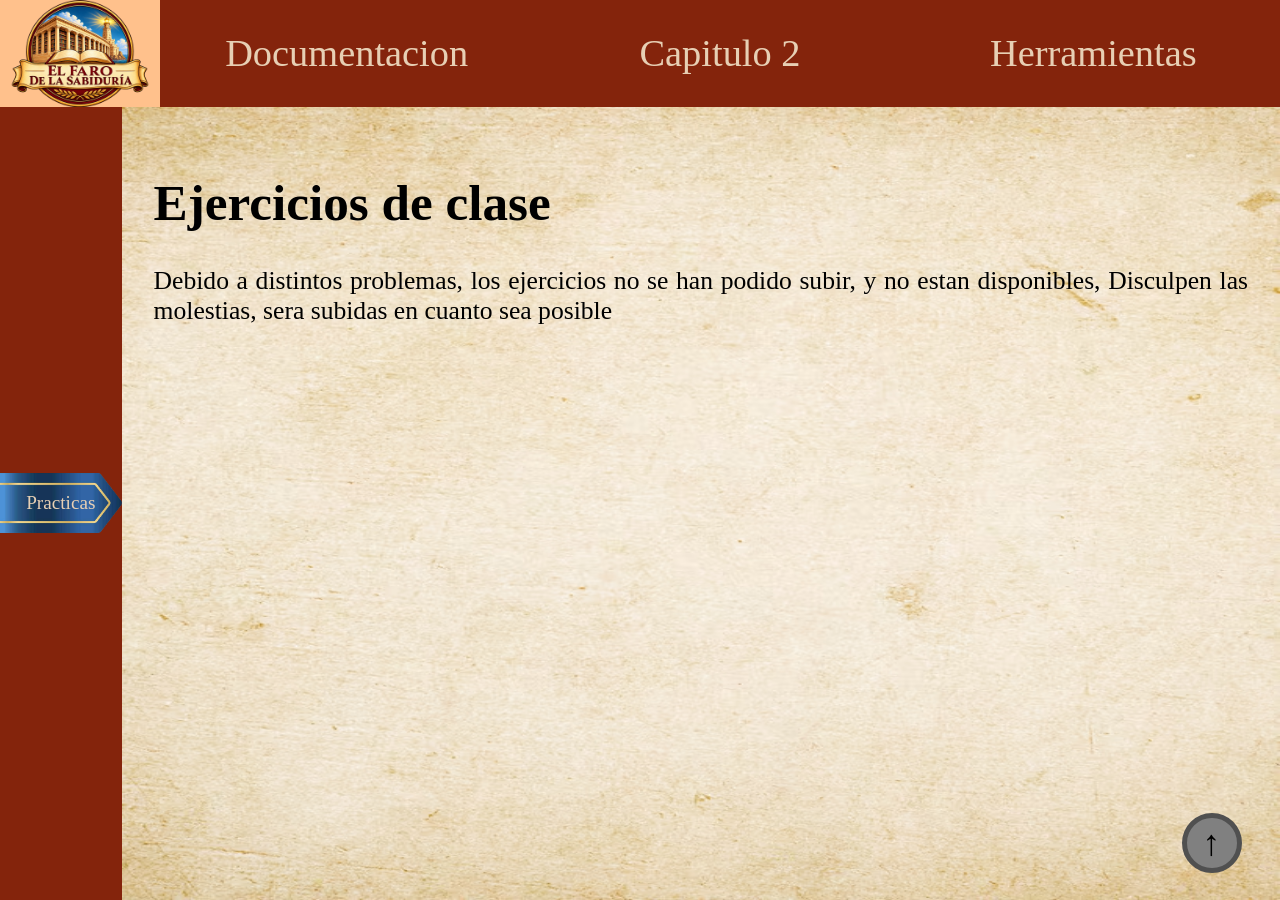
<file: HTMLs/Capitulos/capitulo2/Practicas.html>
<!DOCTYPE html>
<html>
<head>
	<meta charset="utf-8">
	<meta name="viewport" content="width=device-width, initial-scale=1">
	<link rel="stylesheet" type="text/css" href="../../../CSSs/capitulos.css">
	<title>Capitulo 1</title>
	
</head>
<body>
	<div class="contenedor">
		<div class="superior">
			<div class="logo">
				<a href="../../../index.html">
					<img src="../../../IMGs/logo.png"/>
				</a>
			</div>
			<div class="opciones">
				<input type="checkbox" id="menu">
				<label for="menu">☰</label>

				<div class="enlaces">
					<div id="opcion2"><a href="Documentacion.html">Documentacion</a></div>
					<div id="opcion3"><a href="Capitulo2.html">Capitulo 2</a></div>
					<div id="opcion4"><a href="Herramientas.html">Herramientas</a></div>
				</div>
			</div>
		</div>
		<div class="inferior">
			<div class="marcador">
				<div id="ancla1"><a href="#parte1">Practicas</a></div>
			</div>
			<div class="texto" id="texto">
				<h1 id="parte1">Ejercicios de clase</h1>
				<p>Debido a distintos problemas, los ejercicios no se han podido subir, y no estan disponibles, Disculpen las molestias, sera subidas en cuanto sea posible</p>
			</div>
		</div>
	</div>
	<a href="#parte1" class="back-to-top">↑</a>
	<script src="../../../JavaScript/barra.js"></script>
</body>
</html>
</file>
<file: CSSs/main.css>
/* Datos basicos en los contenedor principales de la pagina html */
html{
    scroll-behavior: smooth;
}

header{
	background-color: #84240C;
	color: #E7CFB4;
	text-align: center;
	align-content: center;
	font-weight: bold;
	font-size: clamp(1.2rem, 4vw, 3.6rem);
	/* Clamp es un basciamente (tamaño minimo, usa siempre que puedas, no pases de) vw=un porcentage en funcion de la resolucion || rem es el tamaño en funcion del tamaño de letra del padre, es decir, si header es 15px y rem es 30, significa que es un 30% de los 15px de el padre, es decir, 5px; por alguna razon, usando medidas de px no funciona, y siempre estan en el tamaño del "padre" */
	position: fixed;
    top: 0;
    left: 0;
    width: 100%;
	height: 75px;
	z-index: 2000;
}

body{
	padding-top: 75px; /* que mi header este "fuera" del body */
	align-items: center;
	background-image: url('../IMGs/madera.jpg');
	background-size: auto;
	padding-bottom: 75px; /* quiero que mi footer "este fuera del body, asi que cojo la altura del footer y la pongo como padding debajo del body*/
}

footer{
	background-color: #84240C;
	color: #E7CFB4;
	text-align: right;
	align-content: center;
	font-weight: bold;
	font-size: clamp(1.8rem, 4vw, 2.5rem);
	position: fixed;
    bottom: 0;
    left: 0;
    width: 100%;
	height: 75px;

	padding-right: clamp(1%, 4vw, 2.5%);
    box-sizing: border-box; /* meterlo en una caja para que pueda separarlo unpoco, en funcion del tamaño de la pantalla, en una de 1440p si no se veria muy a la dewrecha de mas */
}
/* Clases e IDs de los cosos de la pagina */
.contenedor {
	/* AQUI EDITAS EL COMO SE REPARTEN LOS LIBROS, esto es cada uno de las "celdas" del flex*/
    display: flex;
    flex-wrap: wrap;
    justify-content: space-evenly;
	max-width: 80%;
	margin: 1% auto;
}

.contenedor .libro{
	/* AQUI EDITAS LOS PALABROS DE LOS LIBROS Y EL FONDO */
		position: relative;
		display: flex;
		align-items: center;
		justify-content: center;
		text-decoration: none;

		color: goldenrod;
		background-image: url('../IMGs/librillo.png');
		background-size: contain;
		background-position: center;
		background-repeat: no-repeat;
		background-color: transparent;
		
		width: clamp(200px, 25vw, 250px);
		aspect-ratio: 250 / 300;
		margin: 50px;
		font-size: clamp(1.5rem, 2vw, 2.4rem);
	}

.contenedor .libro::before{
		content: ""; /* "creamos una caja invisible, */
    	position: absolute; /* que se coloca ignorando a el propio libro, se coloca antes que este para que se dibuje detras */
    	bottom: -13.5%; /*para que cuanto quiero que sobresalga por debajo*/
    	width: 140%;
    	height: 20%;

    	background-image: url('../IMGs/Shelf.png');
    	background-size: 100% 100%;
    	background-repeat: no-repeat;
		/*se pinta detras del libro*/
    	z-index: -1;
}

.back-to-top {
	/* donde se coloca */
    position: fixed;
    bottom: 10%;
    right: 3%;
    z-index: 1000; /* pa que este siempre encima de to */
	/* como se "escribe" la flecha */
    display: flex;
    align-items: center;
    justify-content: center;
	/*"tamaño de la caja*/
    width: 50px;
    height: 50px;
    border-radius: 50%;
    border: 5px solid rgb(80, 80, 80); /* sin solid no se pinta */
    background-color: gray;
	/*le texto: la flecha*/
    color: black;
    font-size: 36px;
    font-weight: bold;
    text-decoration: none;
}
</file>
<file: CSSs/capitulos.css>
html{
    scroll-behavior: smooth;
}

body{
    margin: 0;
}
/* encargado de hacer que la pagina este en un bloque con flex y poder separar en 4 sectores */
.contenedor{
    width: 100%;
    height: 100vh;
    display: flex;
    flex-direction: column;
    overflow: hidden;
}
/* Bloque superior, se encarga de las opciones, de documentacion y otras cosas */
.superior{
    background-color: #84240C;
    color: #E7CFB4;
    display: flex;
    flex: 10;
}
/* bloque del logo, se encarga de poder darle la forma de donde va a estar colocado en su bloque */
.logo{
    display: flex;
    flex: 10;
}
/* el "fondo" de la imagen y donde se va a cilocar respecto a el bloque del logo */
.logo a{
    background-color: rgb(255, 193, 140);
    align-items: center;
    justify-content: center;
    display: flex;
    width: 100%;
    height: 100%;
}
/* cargar la imagen */
.logo img{
    height: auto;
    /* jamas comprendere por que no puedo hacerlo con pixeles */
    width: clamp(7rem, 20vw, 10rem);
}
/* el bloque de las opciones superior, es decir, documentacion, paginas externas.... */
.opciones{
    display: flex;
    flex-direction: row;
    flex: 90;
    align-items: center;
}
/* las opciones en si mismas, el anterior se encarga de colocarlas */
.enlaces{
    display: flex;
    flex: 1;
    flex-direction: row;
}
/* de cada opcion, las caracteristicas que tienen, para no "estropear" el bloque entero */
.enlaces div{
    flex: 1;
    text-align: center;
    font-size: clamp(0.8rem, 3vw, 3rem);
}

.enlaces div a:hover{
    background-color: #E7CFB4;
    color: #84240C;
}
/* esto e pa la burguer, solo existe, luego se cambia con el media al final, pero es el "texto" que al parecer ascii tiene un simbolo para el, asi que no necesito de imagen/es*/
.opciones input, .opciones label{
    display: none;
}

/* el bloque donde va a estar el texto del tema como tal y las anclas (marcapaginas) de cada apartado */
/*Como en superior, pero para el bloque */
.inferior{
    display: flex;
    flex: 85;
    min-height: 0;
}
/*el menu de la izquierda, donde estan las anclas */
.marcador{
    background-color: #84240C;
    color: #E7CFB4;
    display: flex;
    flex-direction: column;
    flex:10;
}
/* como en el anterior, cada "ancla/opcion" tiene sus propios datos */
.marcador div{
    display: flex;
    flex: 1;
    align-items: center;
    justify-content: center;
    font-size: clamp(0.8rem, 1.5vw, 2.5rem);
}

/* el libro grande de petete, con sus apartados y toda la pesca */
.texto{
    background-image: url("../IMGs/papel.jpg");
    background-size: 100% 100%;
    background-repeat: no-repeat;
    flex: 90;
    font-size: clamp(1.2rem, 2vw, 2.5rem);
    overflow-y: auto;
    padding: 2.5% 2.5% 13% 2.5%;
    box-sizing: border-box;
}
/*esto es solo para hacer, que TODO lo que haya en el texto, este justificado, que este como "en un cuadrado" con espacios entre las palabras especificos, vamos lo que es el "justificar" del word, en vez de el centrar */
.texto *{
    text-align: justify;
}
/* boton de volver arriba, seguramente haya una mejor opcion, tal y como esta me funciona y acepto pulpo como animal de compañia */
.back-to-top {
	/* donde se coloca */
    position: fixed;
    bottom: 3%;
    right: 3%;
    z-index: 1000; /* pa que este siempre encima de to */
	/* como se "escribe" la flecha */
    display: flex;
    align-items: center;
    justify-content: center;
	/*"tamaño de la caja*/
    width: 50px;
    height: 50px;
    border-radius: 50%;
    border: 5px solid rgb(80, 80, 80); /* sin solid no se pinta */
    background-color: gray;
	/*le texto: la flecha*/
    color: black;
    font-size: 36px;
    font-weight: bold;
    /* por alguna razon que desconozco, el <a> va subrayado; A ver si, por que es un hyper vinculo, pero eso, para quitarle el subrayado*/
    text-decoration: none;
}
/* wonky menu burguer, que aparece cuando es menos de 800px de ancho (la ventana)*/
@media (width <= 800px){
    /* actualizar opciones para poder poner el simbolo a la derecha, si no esta a la izquierda, y eos no funciona asin */
    .opciones{
        position: relative;
        justify-content: flex-end;
    }
    /* lo mismo en que otros lados, adaptar el tamaño para que se adapte un poco a la resolucion */
    .opciones label{
        display: block;
        font-size: clamp(2rem, 5vw, 5rem);
        /* MIRA MI RATON FLECHA AHORA ES UN DEDACO! (tiene mas opciones, la idea es que sea una mano, como si fuese un boton*/
        cursor: pointer;
        margin-right: 7%;
    }

    /* para que las opciones de arriba, no se muestren en el menu superior, si no en un menu hover */
    .enlaces{
        display: none;
        position: absolute;
        top: 100%;
        right: 0;
        flex-direction: column;
        background-color: #84240C;
        width: 200px;

    }
    /*tamaño del texto*/
    .enlaces div{
        font-size: clamp(1.5rem, 3vw, 3rem);
        padding: 15px;
    }
    /* cuando haces click en el checkbox se abre el menu o se cierra */
    #menu:checked ~ .enlaces{
        display:flex;
        flex-direction: column;
    }

    /* no quiero que el apartado de la izquierda se muestre cuando es menos de x tamaño, quita mucho espacio y queda algo feo */
    .marcador{
        display: none;
    }
}
/* quitamos toda la parafernalia de los <a>, es decir, que no tengan ni hover, ni visitaod, ni sin visitar... que todos los de las anclas y las opciones, sean como un texto normal mas */
.marcador a, .enlaces a{
    color: #E7CFB4;
    text-decoration: none;

}
/* como firefox no soporta el "scroll-target-group" del ""scroll-spy" se usa javascript para poder relizar la configuracion, en la documentacion existe una pagina que lo demuestra como seria usando solo esas propiedades */
/* para cuando nosotros nos ponemos por encima */
.marcador a:hover{
    background-color: rgb(53, 101, 173);
    color: #E7CFB4;
}
/* la clase activo se la ponemos con el javascript con el: parentElement.classlist.add */
.marcador div.activo{
    background-image: url("../IMGs/MarcapaginasAzul.png");
    background-repeat: no-repeat;
    background-size: 100%;
    background-position: center;

}
/* de marcadores, cuando un div esta "activo" su <a> */
.marcador div.activo a{
    color: #E7CFB4;
}
</file>
